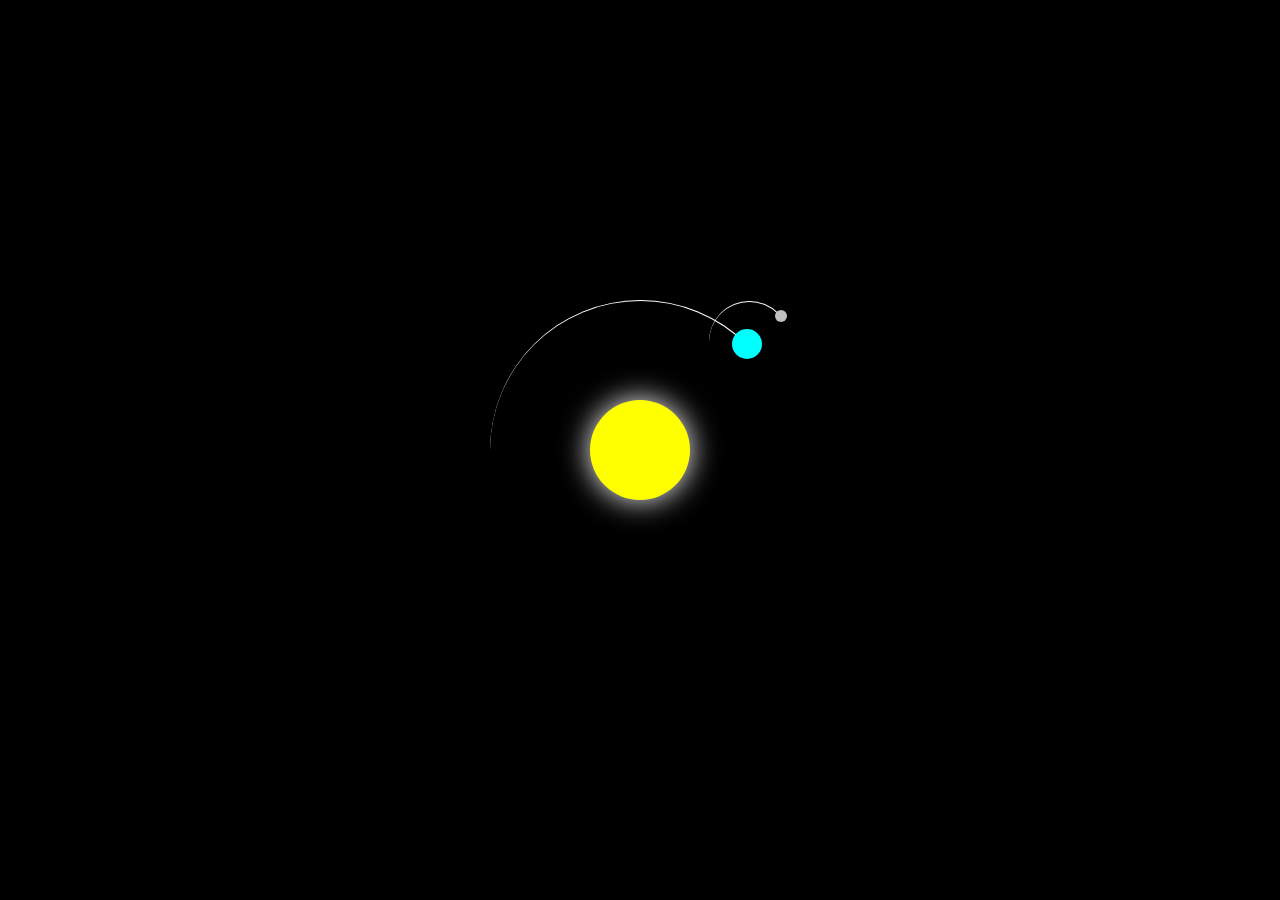
<file: solarSystem.html>
<!DOCTYPE html>
<html lang="en">
<head>
    <meta charset="UTF-8">
    <meta name="viewport" content="width=device-width, initial-scale=1.0">
    <title>Solar System</title>
    <style>
        body {
            margin: 0;
            height: 100vh;
            display: flex;
            align-items: center;
            justify-content: center;
            background-color: black;
            overflow: hidden;
        }

        .container {
            font-size: 10px;
            width: 40em;
            height: 40em;
            position: relative;
        }

        .sun {
            position: absolute;
            top: 15em;
            left: 15em;
            width: 10em;
            height: 10em;
            background-color: yellow;
            border-radius: 50%;
            box-shadow: 0 0 3em white;
        }

        .earth, .moon {
            position: absolute;
            border-style: solid;
            border-color: white transparent transparent transparent;
            border-width: 0.1em 0.1em 0 0;
            border-radius: 50%;
        }

        .earth {
            top: 5em;
            left: 5em;
            width: 30em;
            height: 30em;
            animation: orbit 120s linear infinite;
        }

        .moon {
            top: 0;
            right: 0;
            width:  8em;
            height: 8em;
            animation: orbit 30s linear infinite;
        }

        .earth::before, .moon::before {
            content: "";
            position: absolute;
            border-radius: 50%;
        }

        .earth::before {
            top: 2.8em;
            right: 2.8em;
            width: 3em;
            height: 3em;
            background-color: aqua;
        }

        .moon::before {
            top: 0.8em;
            right: 0.2em;
            width: 1.2em;
            height: 1.2em;
            background-color: silver;
        }

        @keyframes orbit {
            to {
                transform: rotate(306deg);
            }
        }
    </style>
</head>
<body>
    <div class="container">
        <div class="sun"></div>
        <div class="earth">
            <div class="moon"></div>
        </div>
    </div>
</body>
</html>
</file>
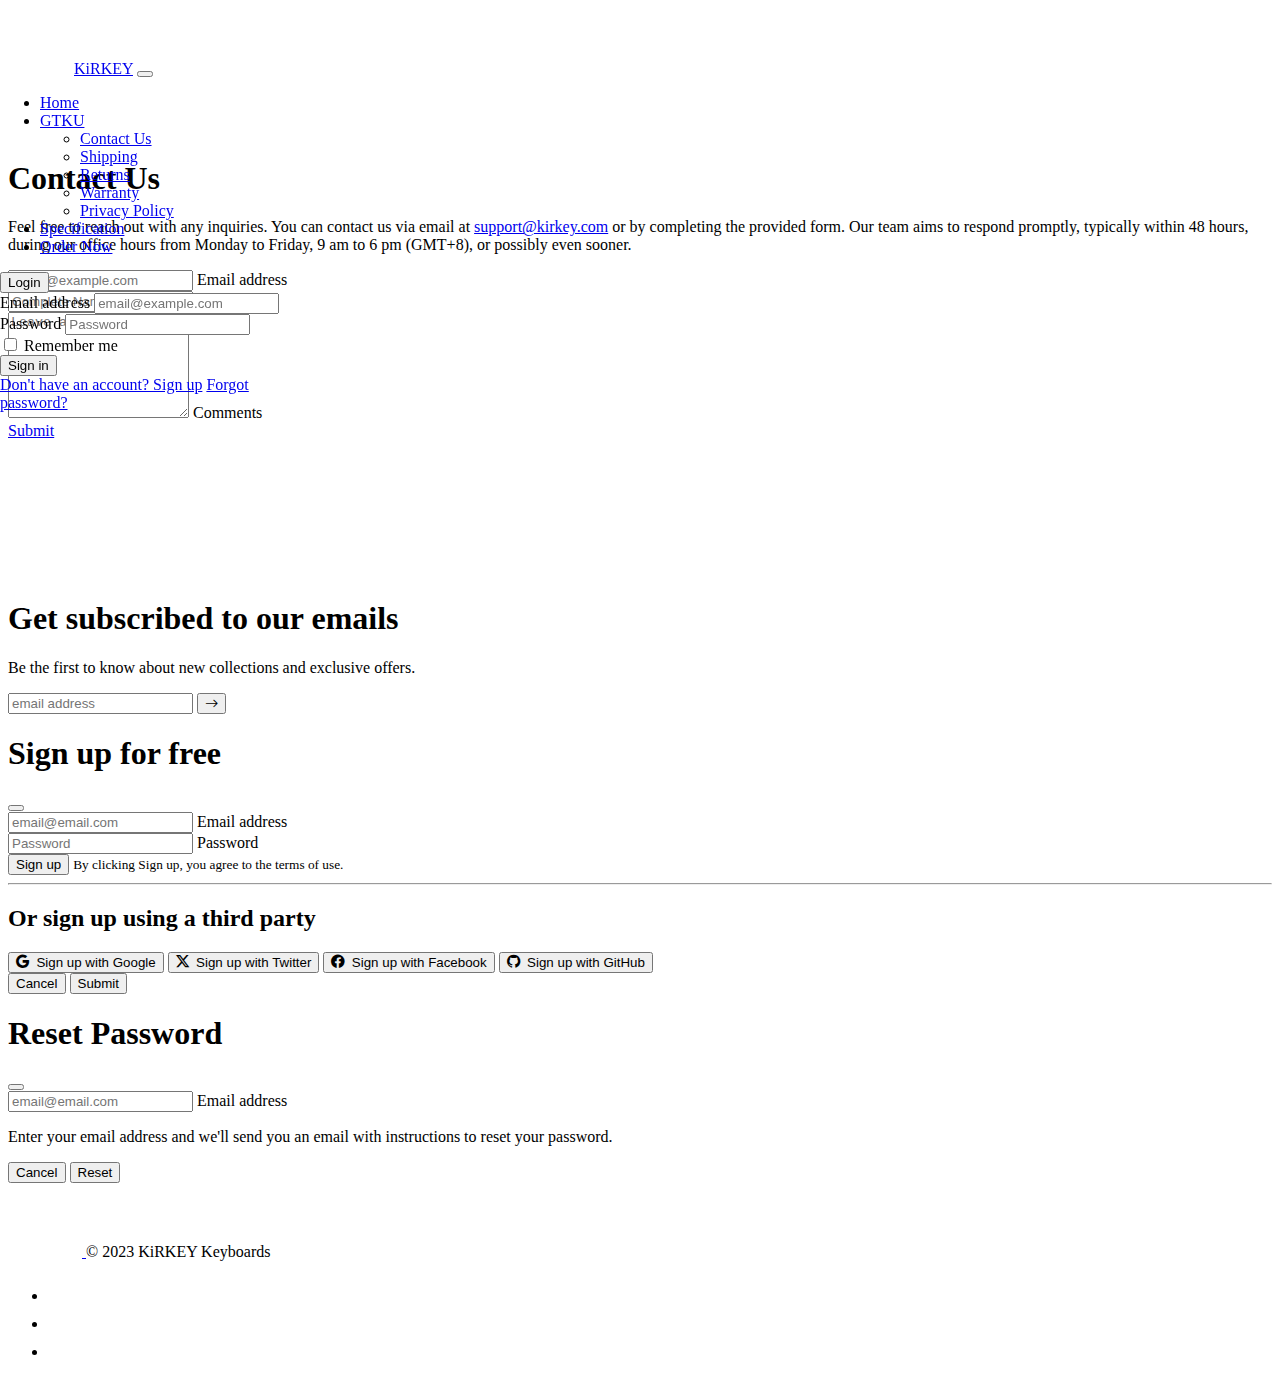
<file: pages/contact.html>
<!DOCTYPE html>
<html lang="en">
<head>
  <meta charset="UTF-8">
  <meta name="viewport" content="width=device-width, initial-scale=1.0">
  <title>Contact</title>
  <link rel="icon" type="image/x-icon" href="/img/arrows.png">
  <link rel="stylesheet" href="/css/style.css">
  <link rel="stylesheet" href="https://unpkg.com/aos@next/dist/aos.css">
  <link href="https://cdn.jsdelivr.net/npm/bootstrap@5.3.2/dist/css/bootstrap.min.css" rel="stylesheet" integrity="sha384-T3c6CoIi6uLrA9TneNEoa7RxnatzjcDSCmG1MXxSR1GAsXEV/Dwwykc2MPK8M2HN" crossorigin="anonymous">
  <script src="https://cdn.jsdelivr.net/npm/bootstrap@5.3.2/dist/js/bootstrap.bundle.min.js" integrity="sha384-C6RzsynM9kWDrMNeT87bh95OGNyZPhcTNXj1NW7RuBCsyN/o0jlpcV8Qyq46cDfL" crossorigin="anonymous"></script>
  <link rel="stylesheet" href="https://cdn.jsdelivr.net/npm/bootstrap-icons@1.11.0/font/bootstrap-icons.css">
</head>
<body class="bg-black text-light">
                          <!-- HEADER -->
  <header data-bs-theme="dark">
    <nav class="navbar navbar-expand-md navbar-dark fixed-top bg-black">
      <div class="container-fluid">
        <a class="navbar-brand" href="/index.html"> <img src="/img/arrows.png" alt="logo" width="74" height="74">KiRKEY</a>
        <button class="navbar-toggler" type="button" data-bs-toggle="collapse" data-bs-target="#navbarCollapse" aria-controls="navbarCollapse" aria-expanded="false" aria-label="Toggle navigation">
          <span class="navbar-toggler-icon"></span>
        </button>
        <div class="collapse navbar-collapse" id="navbarCollapse">
          <ul class="navbar-nav mb-2 me-auto mb-md-0">
            <li class="nav-item">
              <a class="nav-link active" aria-current="page" href="/index.html">Home</a>
            </li>
            <li class="nav-item dropdown">
              <a class="nav-link dropdown-toggle" data-bs-toggle="dropdown" role="button" id="knowus" aria-expanded="false" data-bs-auto-close="outside" href="#">GTKU</a>
              <ul class="dropdown-menu">
                <li><a class="dropdown-item" href="/pages/contact.html">Contact Us</a></li>
                <li><a class="dropdown-item" href="/pages/shipping.html">Shipping</a></li>
                <li><a class="dropdown-item" href="/pages/returns.html">Returns</a></li>
                <li><a class="dropdown-item" href="/pages/warranty.html">Warranty</a></li>
                <li><a class="dropdown-item" href="/pages/privacy.html">Privacy Policy</a></li>
              </ul>
            </li>
            <li class="nav-item">
              <a class="nav-link" role="button" aria-expanded="false" href="/pages/specs.html">Specification</a></li>
            <li class="nav-item">
              <a class="nav-link" role="button" aria-expanded="false" href="/pages/order.html">Order Now</a></li>   
          </ul>
          <div class="dropdown">                 <!-- LOGIN -->
            <button type="button" id="login" class="btn btn-light dropdown-toggle" data-bs-toggle="dropdown" aria-expanded="false" data-bs-auto-close="outside">
              Login
            </button>
            <form class="dropdown-menu p-4 dropdown-menu-end form-width">
              <div class="mb-3">
                <label for="exampleDropdownFormEmail2" class="form-label">Email address</label>
                <input type="email" class="form-control" id="exampleDropdownFormEmail2" placeholder="email@example.com">
              </div>
              <div class="mb-3">
                <label for="exampleDropdownFormPassword2" class="form-label">Password</label>
                <input type="password" class="form-control" id="exampleDropdownFormPassword2" placeholder="Password">
              </div>
              <div class="mb-3">
                <div class="form-check">
                  <input type="checkbox" class="form-check-input" id="dropdownCheck2">
                  <label class="form-check-label" for="dropdownCheck2">
                    Remember me
                  </label>
                </div>
              </div>
              <button type="submit" class="btn btn-light">Sign in</button>
              <div class="dropdown-divider"></div>
              <a class="dropdown-item" type="button" href="#" data-bs-toggle="modal" data-bs-target="#signup">Don't have an account? Sign up</a>
              <a class="dropdown-item" role="button" href="#" data-bs-toggle="modal" data-bs-target="#reset">Forgot password?</a>
            </form>
          </div>
        </div>
      </div>
    </nav>
  </header>
                                    <!-- CONTACT FORM --> 
  <main class="pages-margin contact-form min-vh-100">
    <section class="container">
        <div>
            <h1 class="text-center">Contact Us</h1>
            <article>
                <p>Feel free to reach out with any inquiries. You can contact us via email at <a class="text-primary text-decoration-none" href="mailto:support@kirkey.com">support@kirkey.com</a> or by completing the provided form. Our team aims to respond promptly, typically within 48 hours, during our office hours from Monday to Friday, 9 am to 6 pm (GMT+8), or possibly even sooner.</p>
            </article>
        </div>
    </section>
    <section class="container mt-5" data-bs-theme="dark">
            <div class="d-flex flex-column justify-content-center">
                    <div class="form-floating mb-3">
                    <input type="email" class="form-control" id="email-address" placeholder="name@example.com">
                    <label for="email-address">Email address</label>
                    </div>
                        <div class="form-floating mb-3">
                        <input type="text" class="form-control" placeholder="Complete Name" id="name"></input>
                        <label for="name">Name</label>
                        </div>
                    <div class="form-floating mb-3">
                    <textarea class="form-control" placeholder="Leave a comment here" id="floatingTextarea" style="height: 100px"></textarea>
                    <label for="floatingTextarea">Comments</label>
                    </div>
                <div>
                <a class="btn btn-light" type="submit" role="button" href="#">Submit</a>
                </div>
            </div>
    </section>
    <section>
        <div class="pages-margin container d-flex flex-column align-items-center">
            <h1>Get subscribed to our emails</h1>
            <p>Be the first to know about new collections and exclusive offers.</p>
            <div class="input-group w-50">
                <input type="email" class="form-control" placeholder="email address" aria-label="sub-email-address" aria-describedby="button-addon">
                <button class="btn btn-outline-light" type="button" id="button-addon2"><i class="bi bi-arrow-right"></i></button>
            </div>
        </div>
    </section>
  </main>

                            <!-- MODALS -->
      <!-- Sign up -->
      <div class="modal fade" data-bs-theme="dark" id="signup" data-bs-backdrop="static" data-bs-keyboard="false" tabindex="-1" aria-hidden="true"> 
        <div class="modal-dialog modal-dialog-centered">
            <div class="modal-content text-light">
                <div class="modal-header p-5 pb-4 border-bottom-0">
                    <h1 class="fw-bold mb-0 fs-2">Sign up for free</h1>
                    <button type="button" class="btn-close" data-bs-dismiss="modal" aria-label="Close"></button>
                </div>
                <div class="modal-body p-5 pt-0">
                    <form>
                        <div class="form-floating mb-3">
                            <input type="email" class="form-control rounded-3" id="floatingInput" placeholder="email@email.com">
                            <label for="floatingInput">Email address</label>
                        </div>
                        <div class="form-floating mb-3">
                            <input type="password" class="form-control rounded-3" id="floatingPassword" placeholder="Password">
                            <label for="floatingPassword">Password</label>
                        </div>
                        <button class="w-100 mb-2 btn btn-lg rounded-3 btn-light" type="submit">Sign up</button>
                        <small class="text-body-secondary">By clicking Sign up, you agree to the terms of use.</small>
                        <hr class="my-4">
                        <h2 class="fs-5 fw-bold mb-3">Or sign up using a third party</h2>
                        <button class="w-100 py-2 mb-2 btn btn-outline-light rounded-3" type="submit">
                            <i class="bi bi-google"></i>&nbsp<use xlink:href="#google"></use>
                            Sign up with Google
                        </button>
                        <button class="w-100 py-2 mb-2 btn btn-outline-light rounded-3" type="submit">
                            <i class="bi bi-twitter-x"></i>&nbsp<use xlink:href="#twitter"></use>
                            Sign up with Twitter
                        </button>
                        <button class="w-100 py-2 mb-2 btn btn-outline-light rounded-3" type="submit">
                            <i class="bi bi-facebook"></i>&nbsp<use xlink:href="#facebook"></use></svg>
                            Sign up with Facebook
                        </button>
                        <button class="w-100 py-2 btn btn-outline-light rounded-3" type="submit">
                            <i class="bi bi-github"></i>&nbsp<use xlink:href="#github"></use></svg>
                            Sign up with GitHub
                        </button>
                    </form>
                </div> 
                <div class="modal-footer">
                    <button type="button" class="btn btn-outline-secondary" data-bs-dismiss="modal">Cancel</button>
                    <button type="submit" class="btn btn-outline-light">Submit</button>
                </div>
            </div>
          </div>           
        </div>
        <!-- RESET PW -->

    <div class="modal fade" data-bs-theme="dark" id="reset" data-bs-backdrop="static" data-bs-keyboard="false" tabindex="-1" aria-hidden="true"> 
      <div class="modal-dialog modal-dialog-centered">
          <div class="modal-content text-light">
              <div class="modal-header p-5 pb-4 border-bottom-0">
                  <h1 class="fw-bold mb-0 fs-2">Reset Password</h1>
                  <button type="button" class="btn-close" data-bs-dismiss="modal" aria-label="Close"></button>
              </div>
              <div class="modal-body p-5 pt-0">
                  <form>
                      <div class="form-floating mb-3">
                          <input type="email" class="form-control rounded-3" id="floatingInput" placeholder="email@email.com">
                          <label for="floatingInput">Email address</label>
                      </div>
                  </form>
                  <div>
                    <p class="text-center">Enter your email address and we'll send you an email with instructions to reset your password.</p>
                  </div>
              </div> 
              <div class="modal-footer">
                  <button type="button" class="btn btn-outline-secondary" data-bs-dismiss="modal">Cancel</button>
                  <button type="submit" class="btn btn-outline-light">Reset</button>
              </div>
          </div>
      </div>           
    </div>
                                       <!-- MODAL END -->

                                        <!-- FOOTER -->
  <footer class="d-flex flex-wrap justify-content-around align-items-center py-3 my-4 border-top">
    <div class="col-md-4 d-flex align-items-center">
      <a href="/" class="mb-3 me-2 mb-md-0 text-body-secondary text-decoration-none lh-1">
        <img class="bi" width="74" height="74" src="/img/arrows.png">
      </a>
      <span class="mb-3 mb-md-0 text-body-light">© 2023 KiRKEY Keyboards</span>
    </div>

    <ul class="nav col-md-4 justify-content-end list-unstyled d-flex icons">
      <li class="ms-3"><a class="text-body-light" href="#"><img width="24" height="24" src="/img/twitter.png" alt="twitter"></a></li>
      <li class="ms-3"><a class="text-body-light" href="#"><img width="24" height="24" src="/img/fb.png" alt="facebook"></a></li>
      <li class="ms-3"><a class="text-body-light" href="#"><img width="24" height="24" src="/img/instagram.png" alt="instagram"></a></li>
    </ul>
  </footer>
   
  <script src="https://unpkg.com/aos@next/dist/aos.js"></script>
  <script>
    AOS.init();
  </script>
</body>
</html>
</file>
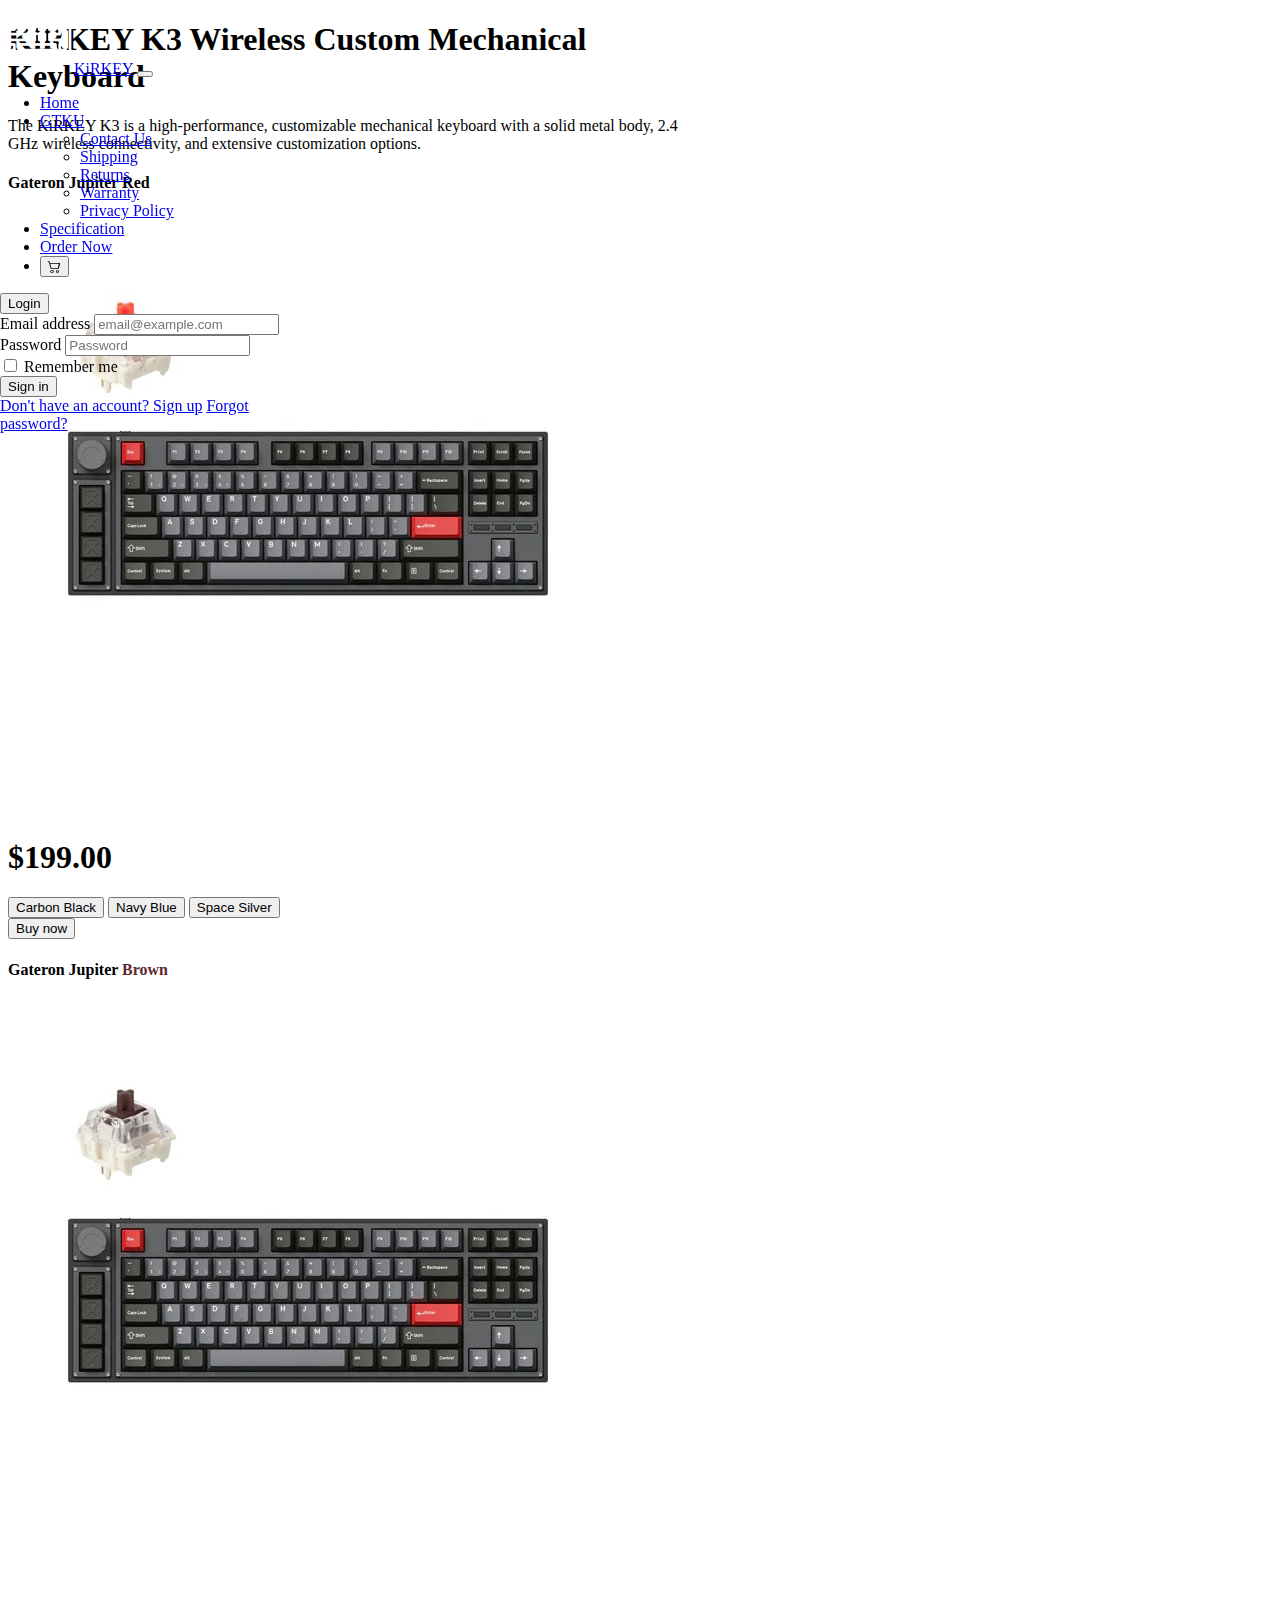
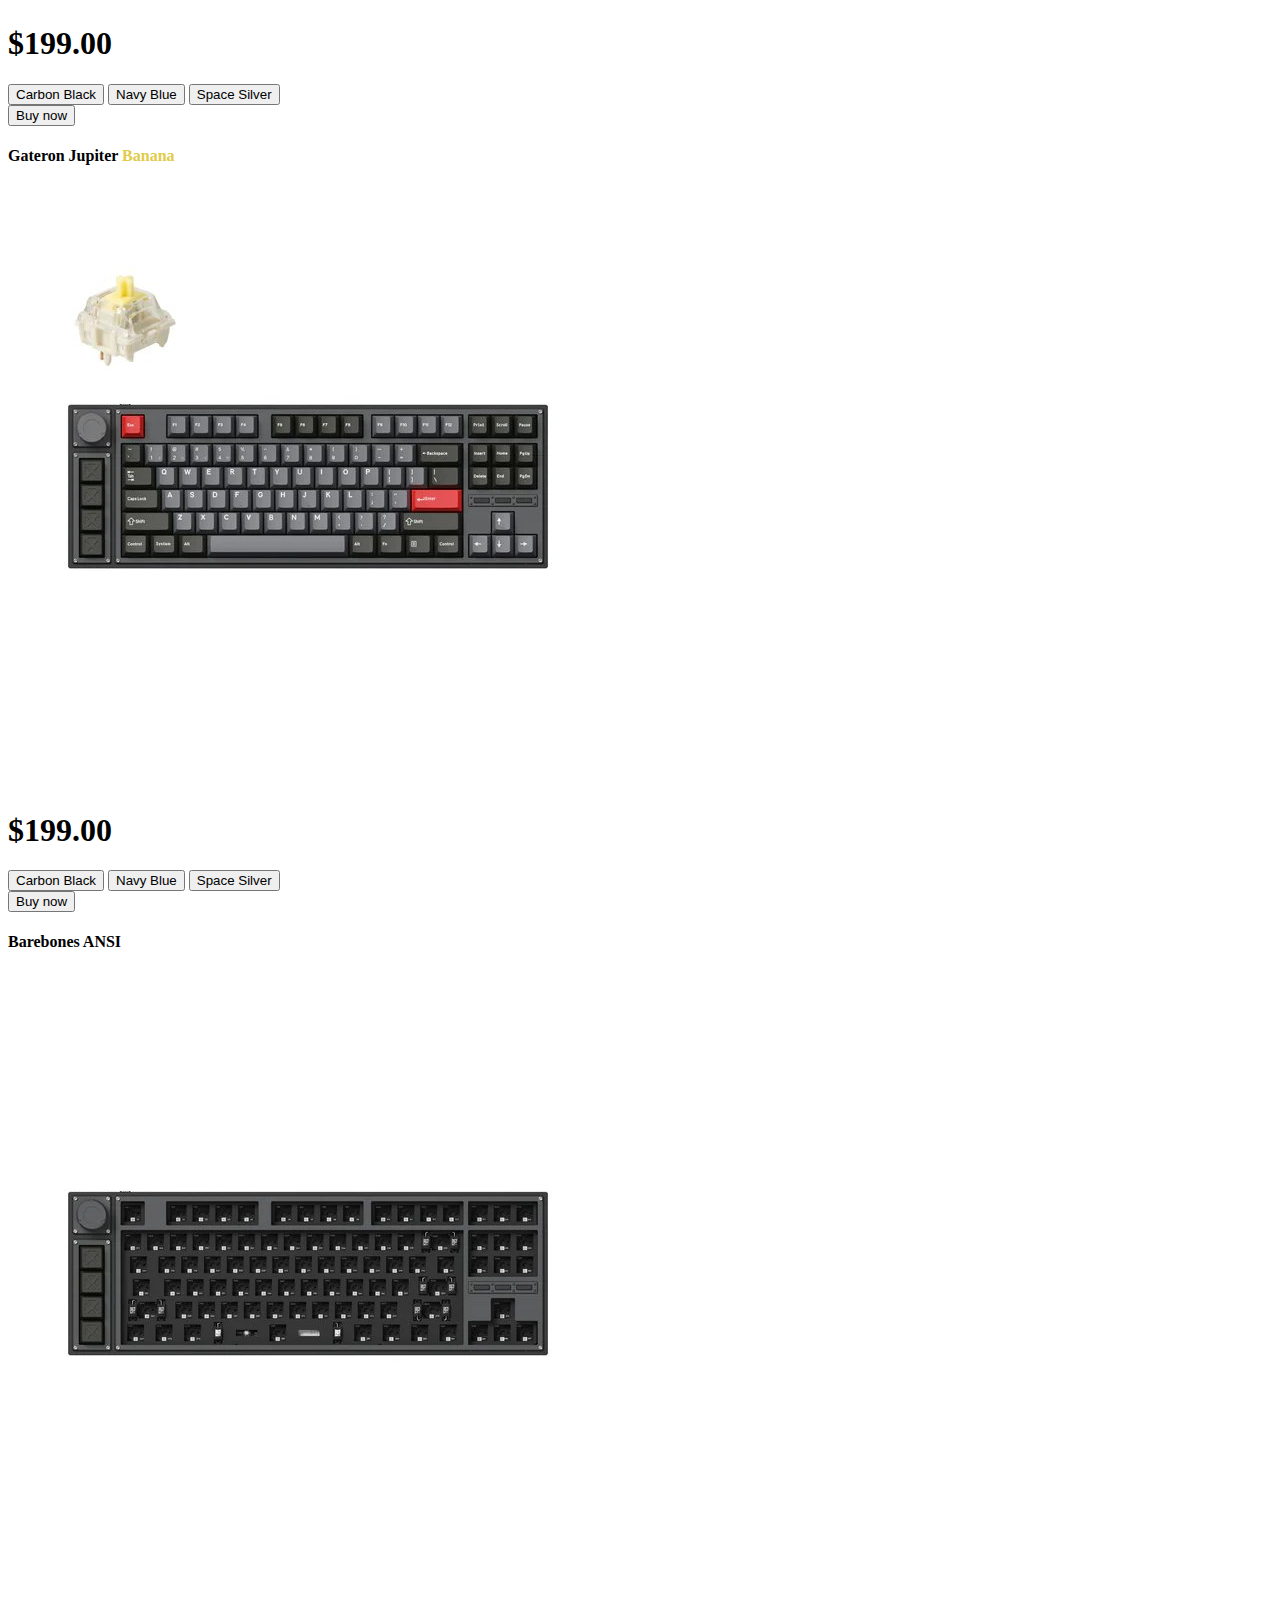
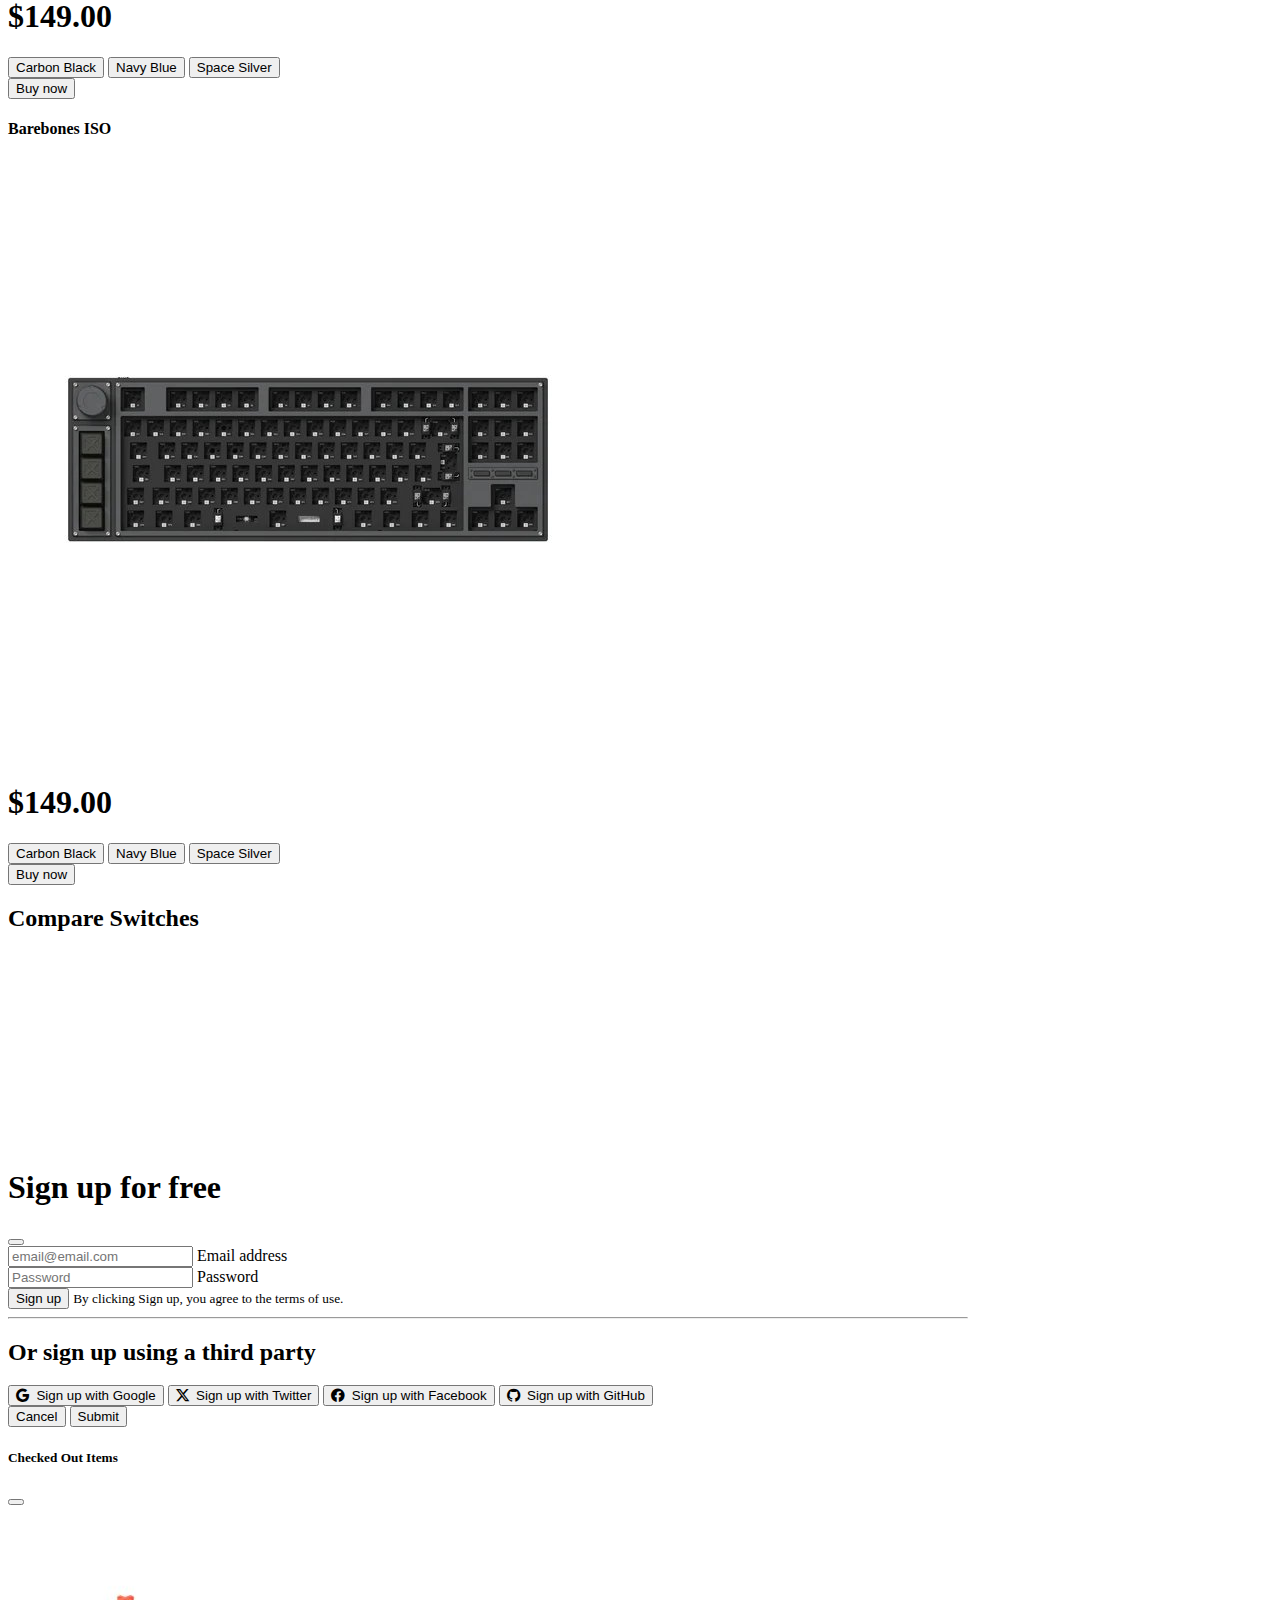
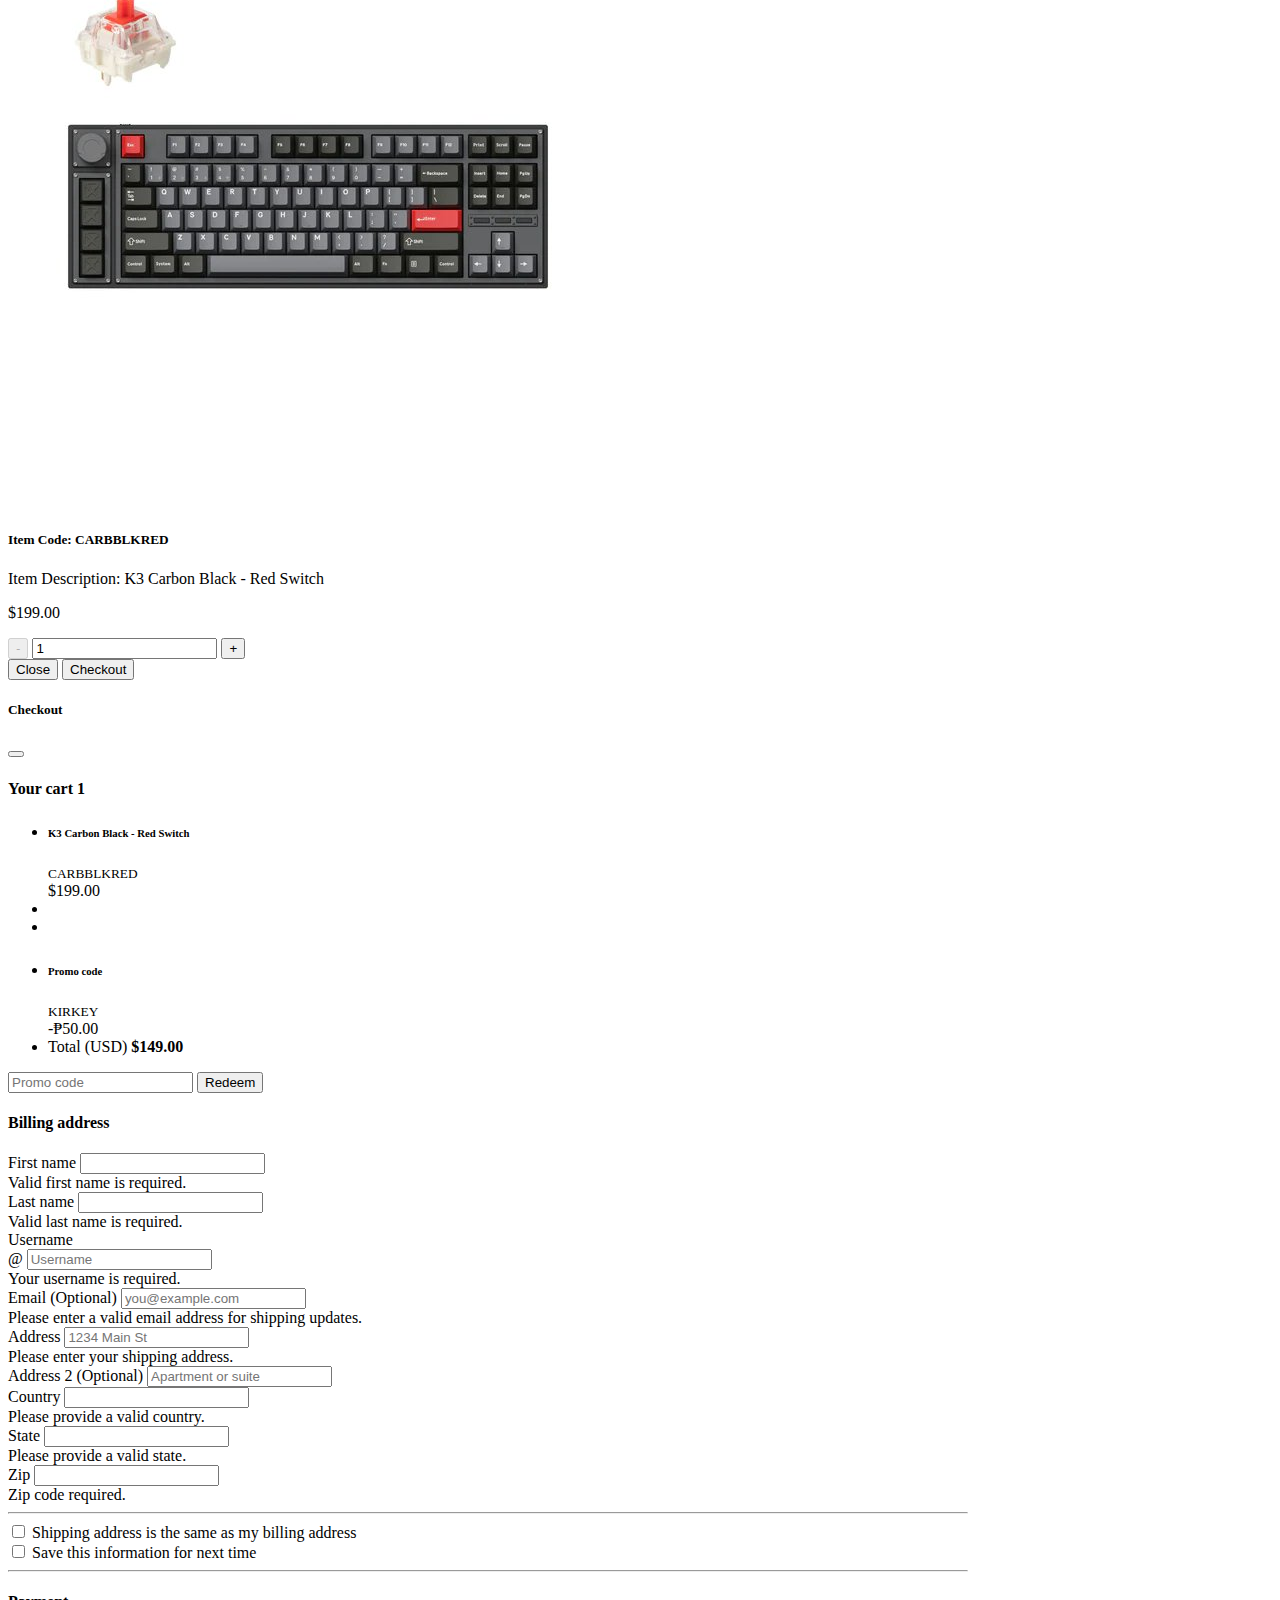
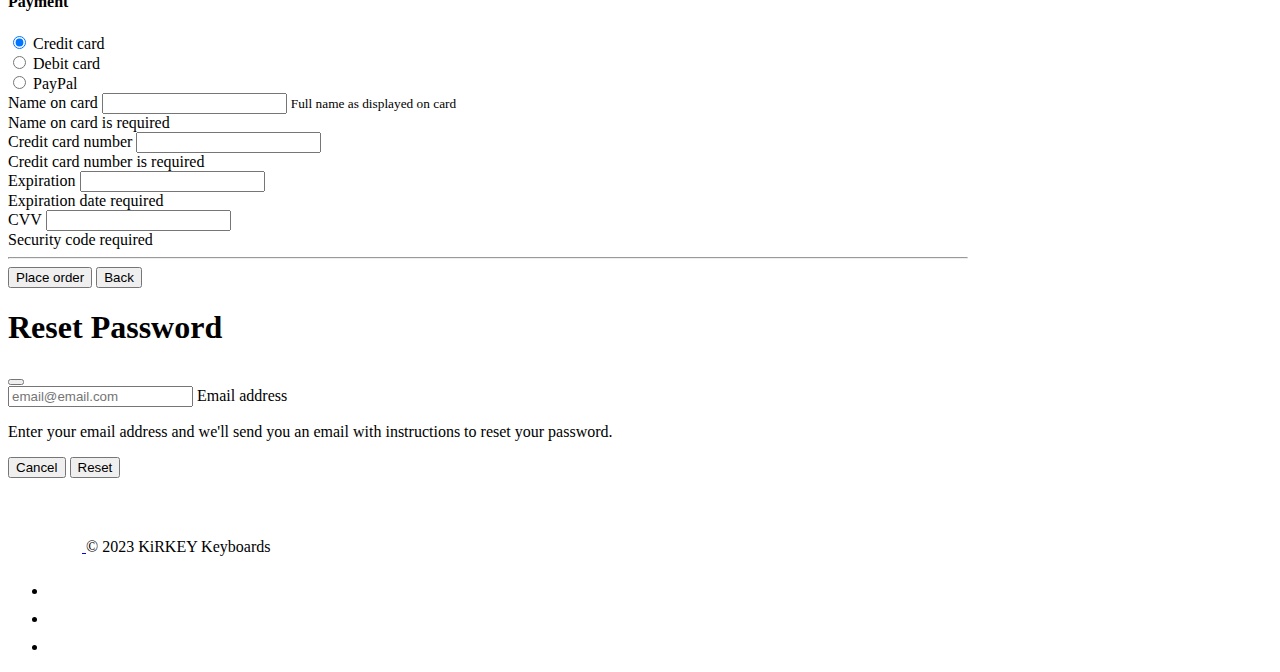
<file: pages/order.html>
<!DOCTYPE html>
<html lang="en">
<head>
  <meta charset="UTF-8">
  <meta name="viewport" content="width=device-width, initial-scale=1.0">
  <title>Contact</title>
  <link rel="icon" type="image/x-icon" href="/img/arrows.png">
  <link rel="stylesheet" href="/css/style.css">
  <link rel="stylesheet" href="https://unpkg.com/aos@next/dist/aos.css">
  <link href="https://cdn.jsdelivr.net/npm/bootstrap@5.3.2/dist/css/bootstrap.min.css" rel="stylesheet" integrity="sha384-T3c6CoIi6uLrA9TneNEoa7RxnatzjcDSCmG1MXxSR1GAsXEV/Dwwykc2MPK8M2HN" crossorigin="anonymous">
  <script src="https://cdn.jsdelivr.net/npm/bootstrap@5.3.2/dist/js/bootstrap.bundle.min.js" integrity="sha384-C6RzsynM9kWDrMNeT87bh95OGNyZPhcTNXj1NW7RuBCsyN/o0jlpcV8Qyq46cDfL" crossorigin="anonymous"></script>
  <link rel="stylesheet" href="https://cdn.jsdelivr.net/npm/bootstrap-icons@1.11.0/font/bootstrap-icons.css">
</head>
<body class="bg-black text-light">
                          <!-- HEADER -->
  <header data-bs-theme="dark">
    <nav class="navbar navbar-expand-md navbar-dark fixed-top bg-black">
      <div class="container-fluid">
        <a class="navbar-brand" href="/index.html"> <img src="/img/arrows.png" alt="logo" width="74" height="74">KiRKEY</a>
        <button class="navbar-toggler" type="button" data-bs-toggle="collapse" data-bs-target="#navbarCollapse" aria-controls="navbarCollapse" aria-expanded="false" aria-label="Toggle navigation">
          <span class="navbar-toggler-icon"></span>
        </button>
        <div class="collapse navbar-collapse" id="navbarCollapse">
          <ul class="navbar-nav mb-2 me-auto mb-md-0">
            <li class="nav-item">
              <a class="nav-link active" aria-current="page" href="/index.html">Home</a>
            </li>
            <li class="nav-item dropdown">
              <a class="nav-link dropdown-toggle" data-bs-toggle="dropdown" role="button" id="knowus" aria-expanded="false" data-bs-auto-close="outside" href="#">GTKU</a>
              <ul class="dropdown-menu">
                <li><a class="dropdown-item" href="/pages/contact.html">Contact Us</a></li>
                <li><a class="dropdown-item" href="/pages/shipping.html">Shipping</a></li>
                <li><a class="dropdown-item" href="/pages/returns.html">Returns</a></li>
                <li><a class="dropdown-item" href="/pages/warranty.html">Warranty</a></li>
                <li><a class="dropdown-item" href="/pages/privacy.html">Privacy Policy</a></li>
              </ul>
            </li>
            <li class="nav-item">
              <a class="nav-link" role="button" aria-expanded="false" href="/pages/specs.html">Specification</a></li>
            <li class="nav-item">
              <a class="nav-link" role="button" aria-expanded="false" href="/pages/order.html">Order Now</a></li>
            <li class="nav-item ms-2"><button type="button" class="btn btn-light" data-bs-toggle="modal" data-bs-target="#cart"><i class="bi bi-cart2"></i></button></li>   
          </ul>
          <div class="dropdown">                 <!-- LOGIN -->
            <button type="button" id="login" class="btn btn-light dropdown-toggle" data-bs-toggle="dropdown" aria-expanded="false" data-bs-auto-close="outside">
              Login
            </button>
            <form class="dropdown-menu p-4 dropdown-menu-end form-width">
              <div class="mb-3">
                <label for="exampleDropdownFormEmail2" class="form-label">Email address</label>
                <input type="email" class="form-control" id="exampleDropdownFormEmail2" placeholder="email@example.com">
              </div>
              <div class="mb-3">
                <label for="exampleDropdownFormPassword2" class="form-label">Password</label>
                <input type="password" class="form-control" id="exampleDropdownFormPassword2" placeholder="Password">
              </div>
              <div class="mb-3">
                <div class="form-check">
                  <input type="checkbox" class="form-check-input" id="dropdownCheck2">
                  <label class="form-check-label" for="dropdownCheck2">
                    Remember me
                  </label>
                </div>
              </div>
              <button type="submit" class="btn btn-light">Sign in</button>
              <div class="dropdown-divider"></div>
              <a class="dropdown-item" type="button" href="#" data-bs-toggle="modal" data-bs-target="#signup">Don't have an account? Sign up</a>
              <a class="dropdown-item" role="button" href="#" data-bs-toggle="modal" data-bs-target="#reset">Forgot password?</a>
            </form>
          </div>
        </div>
      </div>
    </nav>
  </header>
                                        <!-- MAIN HEADER -->
  <main class="bg-black text-white">
    <div class="container container-pricing mt-5">
      <section>
        <div class="pricing-header py-5 p-3 pb-md-4 mx-auto text-center">
          <h1 class="display-4 fw-normal text-light">KiRKEY K3 Wireless Custom Mechanical Keyboard</h1>
          <p class="fs-5 text-light">The KiRKEY K3 is a high-performance, customizable mechanical keyboard with a solid metal body, 2.4 GHz wireless connectivity, and extensive customization options.</p>
        </div>
      </section>
                                        <!-- MAIN HEADER END -->
                                        <!-- MAIN SECTION START -->
      <section class="container">
        <div class="row row-cols-1 row-cols-md-3 mb-3 text-center"> 
            <div class="col"> <!-- CARD 1 -->
              <div class="card mb-4 rounded-3 shadow-sm">
                <div class="card-header">
                  <h4 class="my-0 fw-normal">Gateron Jupiter <span class="text-danger fw-semibold">Red<span></h4>
                  <img src="/img/KB/Black-red.jpg" class="card-img-top" alt="k3-black">
                </div>
                <div class="card-body">
                  <h1 class="card-title pricing-card-title">$199.00</h1>
                  <div class="list-unstyled mt-3 mb-4 d-flex flex-column align-items-center">
                    <div class="d-flex">
                      <button type="button" class="btn btn-outline-dark btn-sm" data-image="/img/KB/Black-red.jpg">Carbon Black</button>
                      <button type="button" class="btn btn-outline-dark btn-sm" data-image="/img/KB/Blue-red.jpg">Navy Blue</button>
                      <button type="button" class="btn btn-outline-dark btn-sm" data-image="/img/KB/White-red.jpg">Space Silver</button>
                    </div>
                  </div>
                  <button type="button" class="w-50 btn btn-lg btn-dark">Buy now</button>
                </div>
              </div>
            </div>
            <div class="col"> <!-- CARD 2 -->
                <div class="card mb-4 rounded-3 shadow-sm">
                  <div class="card-header">
                    <h4 class="my-0 fw-normal">Gateron Jupiter <span class="text-brown fw-semibold">Brown<span></h4>
                    <img src="/img/KB/Black-brown.jpg" class="card-img-top" alt="k3-black">
                  </div>
                  <div class="card-body">
                    <h1 class="card-title pricing-card-title">$199.00</h1>
                    <div class="list-unstyled mt-3 mb-4 d-flex flex-column align-items-center">
                      <div class="d-flex">
                        <button type="button" class="btn btn-outline-dark btn-sm" data-image="/img/KB/Black-brown.jpg">Carbon Black</button>
                        <button type="button" class="btn btn-outline-dark btn-sm" data-image="/img/KB/Blue-brown.jpg">Navy Blue</button>
                        <button type="button" class="btn btn-outline-dark btn-sm" data-image="/img/KB/White-brown.jpg">Space Silver</button>
                      </div>
                    </div>
                    <button type="button" class="w-50 btn btn-lg btn-dark">Buy now</button>
                  </div>
                </div>
              </div>
              <div class="col"> <!-- CARD 3 -->
                <div class="card mb-4 rounded-3 shadow-sm">
                  <div class="card-header">
                    <h4 class="my-0 fw-normal">Gateron Jupiter <span class="text-yellow fw-semibold">Banana<span></h4>
                    <img src="/img/KB/Black-yellow.jpg" class="card-img-top" alt="k3-black">
                  </div>
                  <div class="card-body">
                    <h1 class="card-title pricing-card-title">$199.00</h1>
                    <div class="list-unstyled mt-3 mb-4 d-flex flex-column align-items-center">
                      <div class="d-flex">
                        <button type="button" class="btn btn-outline-dark btn-sm" data-image="/img/KB/Black-yellow.jpg">Carbon Black</button>
                        <button type="button" class="btn btn-outline-dark btn-sm" data-image="/img/KB/Blue-yellow.jpg">Navy Blue</button>
                        <button type="button" class="btn btn-outline-dark btn-sm" data-image="/img/KB/White-yellow.jpg">Space Silver</button>
                      </div>
                    </div>
                    <button type="button" class="w-50 btn btn-lg btn-dark">Buy now</button>
                  </div>
                </div>
              </div>
              <div class="col mx-auto"> <!-- CARD 4 -->
                <div class="card mb-4 rounded-3 shadow-sm">
                  <div class="card-header">
                    <h4 class="my-0 fw-normal">Barebones ANSI</h4>
                    <img src="/img/KB/BB-black-ANSI.jpg" class="card-img-top" alt="k3-black">
                  </div>
                  <div class="card-body">
                    <h1 class="card-title pricing-card-title">$149.00</h1>
                    <div class="list-unstyled mt-3 mb-4 d-flex flex-column align-items-center">
                      <div class="d-flex">
                        <button type="button" class="btn btn-outline-dark btn-sm" data-image="/img/KB/BB-black-ANSI.jpg">Carbon Black</button>
                        <button type="button" class="btn btn-outline-dark btn-sm" data-image="/img/KB/BB-blue-ANSI.jpg">Navy Blue</button>
                        <button type="button" class="btn btn-outline-dark btn-sm" data-image="/img/KB/BB-white-ANSI.jpg">Space Silver</button>
                      </div>
                    </div>
                    <button type="button" class="w-50 btn btn-lg btn-dark">Buy now</button>
                  </div>
                </div>
              </div>
              <div class="col mx-auto"> <!-- CARD 5 -->
                <div class="card mb-4 rounded-3 shadow-sm">
                  <div class="card-header">
                    <h4 class="my-0 fw-normal">Barebones ISO</h4>
                    <img src="/img/KB/BB-black-ISO.jpg" class="card-img-top" alt="k3-black">
                  </div>
                  <div class="card-body">
                    <h1 class="card-title pricing-card-title">$149.00</h1>
                    <div class="list-unstyled mt-3 mb-4 d-flex flex-column align-items-center">
                      <div class="d-flex">
                        <button type="button" class="btn btn-outline-dark btn-sm" data-image="/img/KB/BB-black-ISO.jpg">Carbon Black</button>
                        <button type="button" class="btn btn-outline-dark btn-sm" data-image="/img/KB/BB-blue-ISO.jpg">Navy Blue</button>
                        <button type="button" class="btn btn-outline-dark btn-sm" data-image="/img/KB/BB-white-ISO.jpg">Space Silver</button>
                      </div>
                    </div>
                    <button type="button" class="w-50 btn btn-lg btn-dark">Buy now</button>
                  </div>
                </div>
              </div>
          </div>
            
                                                <!-- TABLE START -->
        <h2 class="display-6 text-center mb-4">Compare Switches</h2>
    
        <div class="table-responsive" data-aos="zoom-in">
          <table class="table text-center table-dark table-striped-columns">
            <thead>
              <tr>
                <th style="width: 34%;"></th>
                <th style="width: 22%;">Gateron Jupiter Red</th>
                <th style="width: 22%;">Gateron Jupiter Brown</th>
                <th style="width: 22%;">Gateron Jupiter Banana</th>
              </tr>
            </thead>
            <tbody>
              <tr>
                <th scope="row" class="text-start">Operating force</th>
                <td>45 ± 15 gf</td>
                <td>55 ± 15 gf</td>
                <td>59 ± 10 gf</td>
              </tr>
              <tr>
                <th scope="row" class="text-start">Pre-travel</th>
                <td>2 ± 0.6 mm</td>
                <td>2 ± 0.6 mm</td>
                <td>2 ± 0.6 mm</td>
              </tr>
            </tbody>
    
            <tbody>
              <tr>
                <th scope="row" class="text-start">Travel distance</th>
                <td>4 mm max</td>
                <td>4 mm max</td>
                <td>3.4 mm max</td>
              </tr>
              <tr>
                <th scope="row" class="text-start">Behavior</th>
                <td>Linear</td>
                <td>Tactile</td>
                <td>Tactile (Similar to Panda switches)</td>
              </tr>
              <tr>
                <th scope="row" class="text-start">Pre-lubed</th>
                <td>Yes</td>
                <td>Yes</td>
                <td>Yes</td>
              </tr>
              <tr>
                <th scope="row" class="text-start">Sound level</th>
                <td>Quiet</td>
                <td>Gentle</td>
                <td>Gentle</td>
              </tr>
              <tr>
                <th scope="row" class="text-start">Suitable for</th>
                <td>Office/gaming</td>
                <td>Midway Office/gaming</td>
                <td>Office/gaming</td>
              </tr>
            </tbody>
          </table>
                                                <!-- TABLE START END -->
        </div>
      </section>

                                                <!-- MODALS -->
      <!-- Sign up -->
      <div class="modal fade" data-bs-theme="dark" id="signup" data-bs-backdrop="static" data-bs-keyboard="false" tabindex="-1" aria-hidden="true"> 
        <div class="modal-dialog modal-dialog-centered">
            <div class="modal-content text-light">
                <div class="modal-header p-5 pb-4 border-bottom-0">
                    <h1 class="fw-bold mb-0 fs-2">Sign up for free</h1>
                    <button type="button" class="btn-close" data-bs-dismiss="modal" aria-label="Close"></button>
                </div>
                <div class="modal-body p-5 pt-0">
                    <form>
                        <div class="form-floating mb-3">
                            <input type="email" class="form-control rounded-3" id="floatingInput" placeholder="email@email.com">
                            <label for="floatingInput">Email address</label>
                        </div>
                        <div class="form-floating mb-3">
                            <input type="password" class="form-control rounded-3" id="floatingPassword" placeholder="Password">
                            <label for="floatingPassword">Password</label>
                        </div>
                        <button class="w-100 mb-2 btn btn-lg rounded-3 btn-light" type="submit">Sign up</button>
                        <small class="text-body-secondary">By clicking Sign up, you agree to the terms of use.</small>
                        <hr class="my-4">
                        <h2 class="fs-5 fw-bold mb-3">Or sign up using a third party</h2>
                        <button class="w-100 py-2 mb-2 btn btn-outline-light rounded-3" type="submit">
                            <i class="bi bi-google"></i>&nbsp<use xlink:href="#google"></use>
                            Sign up with Google
                        </button>
                        <button class="w-100 py-2 mb-2 btn btn-outline-light rounded-3" type="submit">
                            <i class="bi bi-twitter-x"></i>&nbsp<use xlink:href="#twitter"></use>
                            Sign up with Twitter
                        </button>
                        <button class="w-100 py-2 mb-2 btn btn-outline-light rounded-3" type="submit">
                            <i class="bi bi-facebook"></i>&nbsp<use xlink:href="#facebook"></use></svg>
                            Sign up with Facebook
                        </button>
                        <button class="w-100 py-2 btn btn-outline-light rounded-3" type="submit">
                            <i class="bi bi-github"></i>&nbsp<use xlink:href="#github"></use></svg>
                            Sign up with GitHub
                        </button>
                    </form>
                </div> 
                <div class="modal-footer">
                    <button type="button" class="btn btn-outline-secondary" data-bs-dismiss="modal">Cancel</button>
                    <button type="submit" class="btn btn-outline-light">Submit</button>
                </div>
            </div>
          </div>           
        </div>
                                        
        <!-- Checked out items -->
        <div class="modal fade" id="cart" data-bs-backdrop="static" data-bs-keyboard="false" tabindex="-1" aria-labelledby="cart" aria-hidden="true" data-bs-theme="dark">
          <div class="modal-dialog modal-lg modal-dialog-scrollable">
              <div class="modal-content">
                  <div class="modal-header">
                      <h5 class="modal-title" id="cart">Checked Out Items</h5>
                      <button type="button" class="btn-close" data-bs-dismiss="modal" aria-label="Close"></button>
                  </div>
                  <div class="modal-body">
                      <div class="row mb-3">
                          <div class="col-md-3">
                              <img src="/img/KB/Black-red.jpg" alt="Item 1" class="img-fluid rounded">
                          </div>
                          <div class="col-md-6">
                              <h5>Item Code: CARBBLKRED</h5>
                              <p>Item Description: K3 Carbon Black - Red Switch</p>
                              <p class="item-price">$199.00</p>
                          </div>
                          <div class="col-md-3">
                              <div class="input-group">
                                  <span class="input-group-btn">
                                      <button type="button" class="btn btn-outline-light btn-number" disabled="disabled" data-type="minus" data-field="quant[1]">-</button>
                                  </span>
                                  <input type="text" name="quant[1]" class="form-control input-number text-center" value="1" min="1" max="10">
                                  <span class="input-group-btn">
                                      <button type="button" class="btn btn-outline-light btn-number" data-type="plus" data-field="quant[1]">+</button>
                                  </span>
                              </div>
                          </div>
                      </div>
                  </div>
                  <div class="modal-footer">
                      <button type="button" class="btn btn-secondary" data-bs-dismiss="modal">Close</button>
                      <button type="button" class="btn btn-light" data-bs-toggle="modal" data-bs-target="#checkout">Checkout</button>
                  </div>
              </div>
          </div>
      </div>
                                                            <!-- CHECKOUT END -->
      <!-- Checkout -->
      <div class="modal fade" id="checkout" data-bs-backdrop="static" data-bs-keyboard="false" tabindex="-1" aria-labelledby="checkout" aria-hidden="true" data-bs-theme="dark">
        <div class="modal-dialog modal-xl modal-dialog-scrollable">
          <div class="modal-content">
            <div class="modal-header">
              <h5 class="modal-title" id="checkout">Checkout</h5>
              <button type="button" class="btn-close" data-bs-dismiss="modal" aria-label="Close"></button>
            </div>
            <div class="modal-body">
                <div class="row g-5">
                    <div class="col-md-5 col-lg-4 order-md-last">
                    <h4 class="d-flex justify-content-between align-items-center mb-3">
                        <span class="text-warning">Your cart</span>
                        <span class="badge bg-warning rounded-pill">1</span>
                    </h4>
                    <ul class="list-group mb-3">
                        <li class="list-group-item d-flex justify-content-between lh-sm">
                        <div>
                            <h6 class="my-0">K3 Carbon Black - Red Switch</h6>
                            <small class="text-body-secondary">CARBBLKRED</small>
                        </div>
                        <span class="text-body-secondary">$199.00</span>
                        </li>
                        <li class="list-group-item d-flex justify-content-between lh-sm">
                        <div>
                        <li class="list-group-item d-flex justify-content-between bg-body-tertiary">
                        <div class="text-success">
                        <li class="list-group-item d-flex justify-content-between bg-body-tertiary">
                        <div class="text-success">
                            <h6 class="my-0">Promo code</h6>
                        <small>KIRKEY</small>
                        </div>
                        <span class="text-success">-₱50.00</span>
                        </li>
                        <li class="list-group-item d-flex justify-content-between">
                        <span>Total (USD)</span>
                        <strong>$149.00</strong>
                        </li>
                    </ul>
            
                    <form class="card p-2">
                        <div class="input-group">
                        <input type="text" class="form-control" placeholder="Promo code">
                        <button type="submit" class="btn btn-secondary">Redeem</button>
                        </div>
                    </form>
                    </div>
                    <div class="col-md-7 col-lg-8">
                    <h4 class="mb-3">Billing address</h4>
                    <form class="needs-validation" novalidate="">
                        <div class="row g-3">
                        <div class="col-sm-6">
                            <label for="firstName" class="form-label">First name</label>
                            <input type="text" class="form-control" id="firstName" placeholder="" value="" required="">
                            <div class="invalid-feedback">
                            Valid first name is required.
                            </div>
                        </div>
            
                        <div class="col-sm-6">
                            <label for="lastName" class="form-label">Last name</label>
                            <input type="text" class="form-control" id="lastName" placeholder="" value="" required="">
                            <div class="invalid-feedback">
                            Valid last name is required.
                            </div>
                        </div>
            
                        <div class="col-12">
                            <label for="username" class="form-label">Username</label>
                            <div class="input-group has-validation">
                            <span class="input-group-text">@</span>
                            <input type="text" class="form-control" id="username" placeholder="Username" required="">
                            <div class="invalid-feedback">
                                Your username is required.
                            </div>
                            </div>
                        </div>
            
                        <div class="col-12">
                            <label for="email" class="form-label">Email <span class="text-body-secondary">(Optional)</span></label>
                            <input type="email" class="form-control" id="email" placeholder="you@example.com">
                            <div class="invalid-feedback">
                            Please enter a valid email address for shipping updates.
                            </div>
                        </div>
            
                        <div class="col-12">
                            <label for="address" class="form-label">Address</label>
                            <input type="text" class="form-control" id="address" placeholder="1234 Main St" required="">
                            <div class="invalid-feedback">
                            Please enter your shipping address.
                            </div>
                        </div>
            
                        <div class="col-12">
                            <label for="address2" class="form-label">Address 2 <span class="text-body-secondary">(Optional)</span></label>
                            <input type="text" class="form-control" id="address2" placeholder="Apartment or suite">
                        </div>
            
                        <div class="col-md-5">
                            <label for="country" class="form-label">Country</label>
                            <input type="text" class="form-control" id="country" placeholder="" required="">
                            </input>
                            <div class="invalid-feedback">
                            Please provide a valid country.
                            </div>
                        </div>
            
                        <div class="col-md-4">
                            <label for="state" class="form-label">State</label>
                            <input type="text" class="form-control" id="state" placeholder="" required="">
                            </input>
                            <div class="invalid-feedback">
                            Please provide a valid state.
                            </div>
                        </div>
            
                        <div class="col-md-3">
                            <label for="zip" class="form-label">Zip</label>
                            <input type="text" class="form-control" id="zip" placeholder="" required="">
                            <div class="invalid-feedback">
                            Zip code required.
                            </div>
                        </div>
                        </div>
            
                        <hr class="my-4">
            
                        <div class="form-check">
                        <input type="checkbox" class="form-check-input" id="same-address">
                        <label class="form-check-label" for="same-address">Shipping address is the same as my billing address</label>
                        </div>
            
                        <div class="form-check">
                        <input type="checkbox" class="form-check-input" id="save-info">
                        <label class="form-check-label" for="save-info">Save this information for next time</label>
                        </div>
            
                        <hr class="my-4">
            
                        <h4 class="mb-3">Payment</h4>
            
                        <div class="my-3">
                        <div class="form-check">
                            <input id="credit" name="paymentMethod" type="radio" class="form-check-input" checked="" required="">
                            <label class="form-check-label" for="credit">Credit card</label>
                        </div>
                        <div class="form-check">
                            <input id="debit" name="paymentMethod" type="radio" class="form-check-input" required="">
                            <label class="form-check-label" for="debit">Debit card</label>
                        </div>
                        <div class="form-check">
                            <input id="paypal" name="paymentMethod" type="radio" class="form-check-input" required="">
                            <label class="form-check-label" for="paypal">PayPal</label>
                        </div>
                        </div>
            
                        <div class="row gy-3">
                        <div class="col-md-6">
                            <label for="cc-name" class="form-label">Name on card</label>
                            <input type="text" class="form-control" id="cc-name" placeholder="" required="">
                            <small class="text-body-secondary">Full name as displayed on card</small>
                            <div class="invalid-feedback">
                            Name on card is required
                            </div>
                        </div>
            
                        <div class="col-md-6">
                            <label for="cc-number" class="form-label">Credit card number</label>
                            <input type="text" class="form-control" id="cc-number" placeholder="" required="">
                            <div class="invalid-feedback">
                            Credit card number is required
                            </div>
                        </div>
            
                        <div class="col-md-3">
                            <label for="cc-expiration" class="form-label">Expiration</label>
                            <input type="text" class="form-control" id="cc-expiration" placeholder="" required="">
                            <div class="invalid-feedback">
                            Expiration date required
                            </div>
                        </div>
            
                        <div class="col-md-3">
                            <label for="cc-cvv" class="form-label">CVV</label>
                            <input type="text" class="form-control" id="cc-cvv" placeholder="" required="">
                            <div class="invalid-feedback">
                            Security code required
                            </div>
                        </div>
                        </div>
            
                        <hr class="my-4">
                        <div class="d-flex justify-content-between">
                            <button class="w-40 btn btn-light btn-lg" type="submit">Place order</button>
                            <button class="w-20 btn btn-secondary btn-lg" type="button" data-bs-toggle="modal" data-bs-target="#cart">Back</button>
                        </div>
                    </form>
                    </div>
                </div>
            </div>
          </div>
        </div>
    </div>
    <!-- RESET PW -->

    <div class="modal fade" data-bs-theme="dark" id="reset" data-bs-backdrop="static" data-bs-keyboard="false" tabindex="-1" aria-hidden="true"> 
      <div class="modal-dialog modal-dialog-centered">
          <div class="modal-content text-light">
              <div class="modal-header p-5 pb-4 border-bottom-0">
                  <h1 class="fw-bold mb-0 fs-2">Reset Password</h1>
                  <button type="button" class="btn-close" data-bs-dismiss="modal" aria-label="Close"></button>
              </div>
              <div class="modal-body p-5 pt-0">
                  <form>
                      <div class="form-floating mb-3">
                          <input type="email" class="form-control rounded-3" id="floatingInput" placeholder="email@email.com">
                          <label for="floatingInput">Email address</label>
                      </div>
                  </form>
                  <div>
                    <p class="text-center">Enter your email address and we'll send you an email with instructions to reset your password.</p>
                  </div>
              </div> 
              <div class="modal-footer">
                  <button type="button" class="btn btn-outline-secondary" data-bs-dismiss="modal">Cancel</button>
                  <button type="submit" class="btn btn-outline-light">Reset</button>
              </div>
          </div>
      </div>           
    </div>
                                       <!-- MODAL END -->
    </div>
  </main>
                                                          <!-- FOOTER -->
  <footer class="d-flex flex-wrap justify-content-around align-items-center py-3 my-4 border-top">
    <div class="col-md-4 d-flex align-items-center">
      <a href="/" class="mb-3 me-2 mb-md-0 text-body-secondary text-decoration-none lh-1">
        <img class="bi" width="74" height="74" src="/img/arrows.png">
      </a>
      <span class="mb-3 mb-md-0 text-body-light">© 2023 KiRKEY Keyboards</span>
    </div>

    <ul class="nav col-md-4 justify-content-end list-unstyled d-flex icons">
      <li class="ms-3"><a class="text-body-light" href="#"><img width="24" height="24" src="/img/twitter.png" alt="twitter"></a></li>
      <li class="ms-3"><a class="text-body-light" href="#"><img width="24" height="24" src="/img/fb.png" alt="facebook"></a></li>
      <li class="ms-3"><a class="text-body-light" href="#"><img width="24" height="24" src="/img/instagram.png" alt="instagram"></a></li>
    </ul>
  </footer>
      <script src="https://unpkg.com/aos@next/dist/aos.js"></script>
      <script src="/js/script.js"></script>
      <script>
          AOS.init();
        </script>
</body>
</html>
</file>
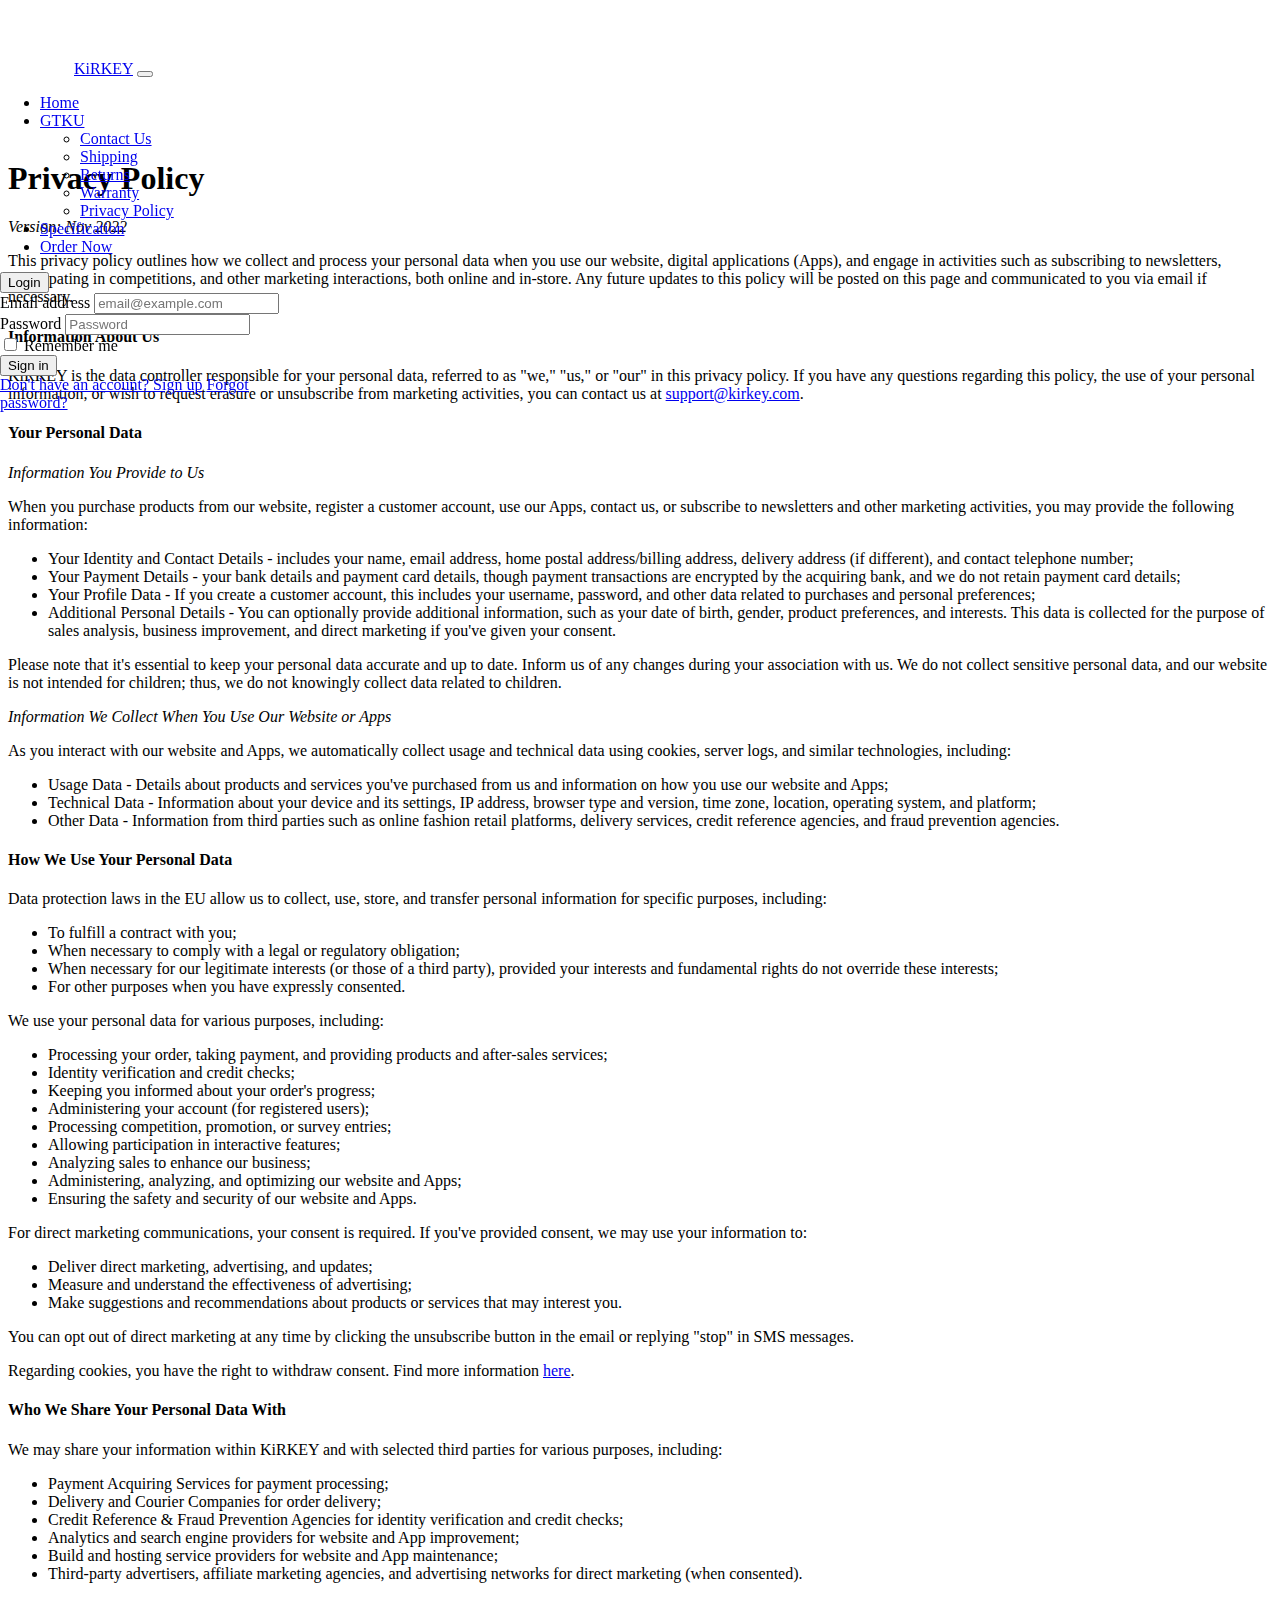
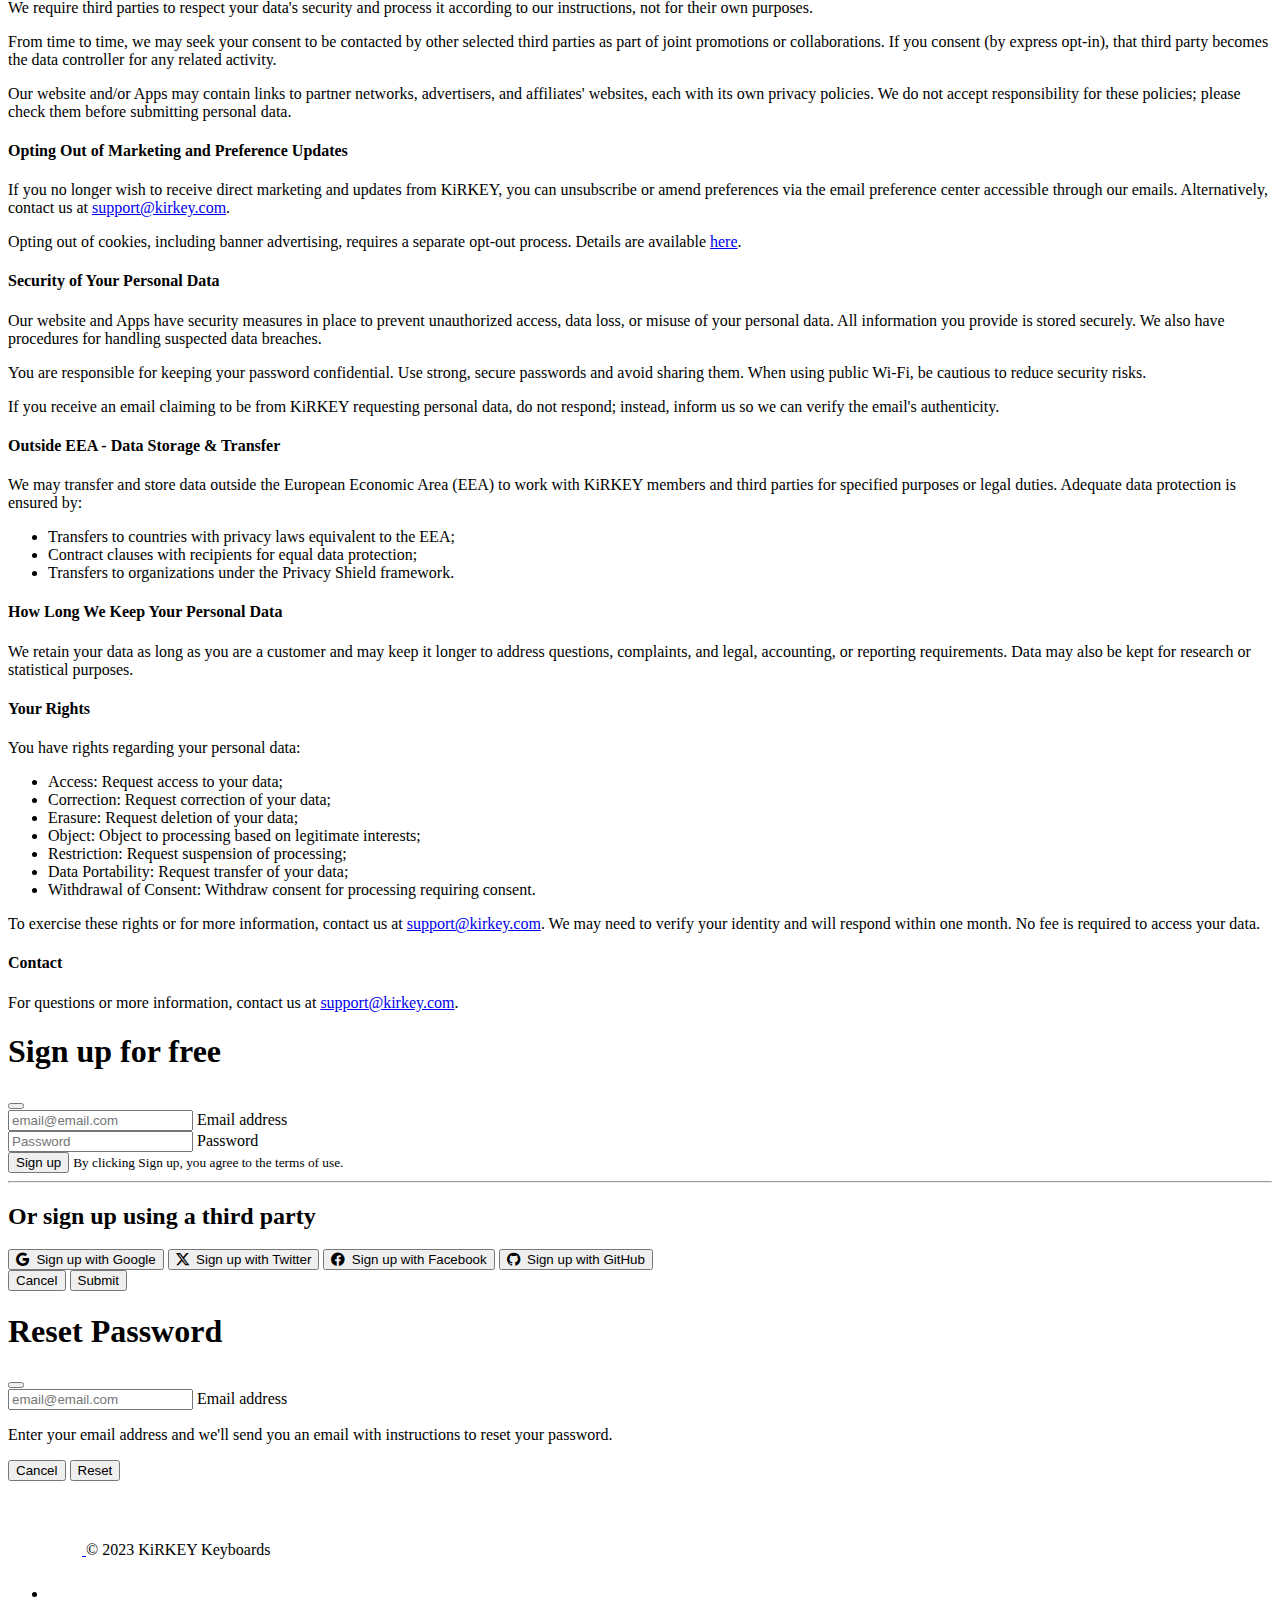
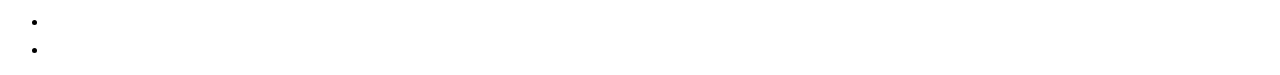
<file: pages/privacy.html>
<!DOCTYPE html>
<html lang="en">
<head>
  <meta charset="UTF-8">
  <meta name="viewport" content="width=device-width, initial-scale=1.0">
  <title>Privacy</title>
  <link rel="icon" type="image/x-icon" href="/img/arrows.png">
  <link rel="stylesheet" href="/css/style.css">
  <link rel="stylesheet" href="https://unpkg.com/aos@next/dist/aos.css">
  <link href="https://cdn.jsdelivr.net/npm/bootstrap@5.3.2/dist/css/bootstrap.min.css" rel="stylesheet" integrity="sha384-T3c6CoIi6uLrA9TneNEoa7RxnatzjcDSCmG1MXxSR1GAsXEV/Dwwykc2MPK8M2HN" crossorigin="anonymous">
  <script src="https://cdn.jsdelivr.net/npm/bootstrap@5.3.2/dist/js/bootstrap.bundle.min.js" integrity="sha384-C6RzsynM9kWDrMNeT87bh95OGNyZPhcTNXj1NW7RuBCsyN/o0jlpcV8Qyq46cDfL" crossorigin="anonymous"></script>
  <link rel="stylesheet" href="https://cdn.jsdelivr.net/npm/bootstrap-icons@1.11.0/font/bootstrap-icons.css">
</head>
<body class="bg-black text-light">
                                                <!-- HEADER -->
  <header data-bs-theme="dark">
    <nav class="navbar navbar-expand-md navbar-dark fixed-top bg-black">
      <div class="container-fluid">
        <a class="navbar-brand" href="/index.html"> <img src="/img/arrows.png" alt="logo" width="74" height="74">KiRKEY</a>
        <button class="navbar-toggler" type="button" data-bs-toggle="collapse" data-bs-target="#navbarCollapse" aria-controls="navbarCollapse" aria-expanded="false" aria-label="Toggle navigation">
          <span class="navbar-toggler-icon"></span>
        </button>
        <div class="collapse navbar-collapse" id="navbarCollapse">
          <ul class="navbar-nav mb-2 me-auto mb-md-0">
            <li class="nav-item">
              <a class="nav-link active" aria-current="page" href="/index.html">Home</a>
            </li>
            <li class="nav-item dropdown">
              <a class="nav-link dropdown-toggle" data-bs-toggle="dropdown" role="button" id="knowus" aria-expanded="false" data-bs-auto-close="outside" href="#">GTKU</a>
              <ul class="dropdown-menu">
                <li><a class="dropdown-item" href="/pages/contact.html">Contact Us</a></li>
                <li><a class="dropdown-item" href="/pages/shipping.html">Shipping</a></li>
                <li><a class="dropdown-item" href="/pages/returns.html">Returns</a></li>
                <li><a class="dropdown-item" href="/pages/warranty.html">Warranty</a></li>
                <li><a class="dropdown-item" href="/pages/privacy.html">Privacy Policy</a></li>
              </ul>
            </li>
            <li class="nav-item">
              <a class="nav-link" role="button" aria-expanded="false" href="/pages/specs.html">Specification</a></li>
            <li class="nav-item">
              <a class="nav-link" role="button" aria-expanded="false" href="/pages/order.html">Order Now</a></li>   
          </ul>
          <div class="dropdown">                 <!-- LOGIN -->
            <button type="button" id="login" class="btn btn-light dropdown-toggle" data-bs-toggle="dropdown" aria-expanded="false" data-bs-auto-close="outside">
              Login
            </button>
            <form class="dropdown-menu p-4 dropdown-menu-end form-width">
              <div class="mb-3">
                <label for="exampleDropdownFormEmail2" class="form-label">Email address</label>
                <input type="email" class="form-control" id="exampleDropdownFormEmail2" placeholder="email@example.com">
              </div>
              <div class="mb-3">
                <label for="exampleDropdownFormPassword2" class="form-label">Password</label>
                <input type="password" class="form-control" id="exampleDropdownFormPassword2" placeholder="Password">
              </div>
              <div class="mb-3">
                <div class="form-check">
                  <input type="checkbox" class="form-check-input" id="dropdownCheck2">
                  <label class="form-check-label" for="dropdownCheck2">
                    Remember me
                  </label>
                </div>
              </div>
              <button type="submit" class="btn btn-light">Sign in</button>
              <div class="dropdown-divider"></div>
              <a class="dropdown-item" type="button" href="#" data-bs-toggle="modal" data-bs-target="#signup">Don't have an account? Sign up</a>
              <a class="dropdown-item" role="button" href="#" data-bs-toggle="modal" data-bs-target="#reset">Forgot password?</a>
            </form>
          </div>
        </div>
      </div>
    </nav>
  </header>
  <main>
                                                                    <!-- CONTENT -->
    <section class="container">
        <div class="pages-margin">
            <h1>Privacy Policy</h1>

            <p class="mt-4"><em>Version: Nov 2022</em></p>

            <p>This privacy policy outlines how we collect and process your personal data when you use our website, digital applications (Apps), and engage in activities such as subscribing to newsletters, participating in competitions, and other marketing interactions, both online and in-store. Any future updates to this policy will be posted on this page and communicated to you via email if necessary.</p>

            <h4 class="text-warning">Information About Us</h4>

            <p>KiRKEY is the data controller responsible for your personal data, referred to as "we," "us," or "our" in this privacy policy. If you have any questions regarding this policy, the use of your personal information, or wish to request erasure or unsubscribe from marketing activities, you can contact us at <a class="text-decoration-none text-warning" href="mailto:support@kirkey.com">support@kirkey.com</a>.</p>

            <h4 class="text-warning">Your Personal Data</h4>

            <p><em>Information You Provide to Us</em></p>

            <p>When you purchase products from our website, register a customer account, use our Apps, contact us, or subscribe to newsletters and other marketing activities, you may provide the following information:</p>

            <ul>
                <li>Your Identity and Contact Details - includes your name, email address, home postal address/billing address, delivery address (if different), and contact telephone number;</li>
                <li>Your Payment Details - your bank details and payment card details, though payment transactions are encrypted by the acquiring bank, and we do not retain payment card details;</li>
                <li>Your Profile Data - If you create a customer account, this includes your username, password, and other data related to purchases and personal preferences;</li>
                <li>Additional Personal Details - You can optionally provide additional information, such as your date of birth, gender, product preferences, and interests. This data is collected for the purpose of sales analysis, business improvement, and direct marketing if you've given your consent.</li>
            </ul>

            <p>Please note that it's essential to keep your personal data accurate and up to date. Inform us of any changes during your association with us. We do not collect sensitive personal data, and our website is not intended for children; thus, we do not knowingly collect data related to children.</p>

            <p><em>Information We Collect When You Use Our Website or Apps</em></p>

            <p>As you interact with our website and Apps, we automatically collect usage and technical data using cookies, server logs, and similar technologies, including:</p>

            <ul>
                <li>Usage Data - Details about products and services you've purchased from us and information on how you use our website and Apps;</li>
                <li>Technical Data - Information about your device and its settings, IP address, browser type and version, time zone, location, operating system, and platform;</li>
                <li>Other Data - Information from third parties such as online fashion retail platforms, delivery services, credit reference agencies, and fraud prevention agencies.</li>
            </ul>

            <h4 class="text-warning">How We Use Your Personal Data</h4>

            <p>Data protection laws in the EU allow us to collect, use, store, and transfer personal information for specific purposes, including:</p>

            <ul>
                <li>To fulfill a contract with you;</li>
                <li>When necessary to comply with a legal or regulatory obligation;</li>
                <li>When necessary for our legitimate interests (or those of a third party), provided your interests and fundamental rights do not override these interests;</li>
                <li>For other purposes when you have expressly consented.</li>
            </ul>

            <p>We use your personal data for various purposes, including:</p>

            <ul>
                <li>Processing your order, taking payment, and providing products and after-sales services;</li>
                <li>Identity verification and credit checks;</li>
                <li>Keeping you informed about your order's progress;</li>
                <li>Administering your account (for registered users);</li>
                <li>Processing competition, promotion, or survey entries;</li>
                <li>Allowing participation in interactive features;</li>
                <li>Analyzing sales to enhance our business;</li>
                <li>Administering, analyzing, and optimizing our website and Apps;</li>
                <li>Ensuring the safety and security of our website and Apps.</li>
            </ul>

            <p>For direct marketing communications, your consent is required. If you've provided consent, we may use your information to:</p>

            <ul>
                <li>Deliver direct marketing, advertising, and updates;</li>
                <li>Measure and understand the effectiveness of advertising;</li>
                <li>Make suggestions and recommendations about products or services that may interest you.</li>
            </ul>

            <p>You can opt out of direct marketing at any time by clicking the unsubscribe button in the email or replying "stop" in SMS messages.</p>

            <p>Regarding cookies, you have the right to withdraw consent. Find more information <a class="text-decoration-none text-warning" href="https://www.shopify.com/legal/cookies">here</a>.</p>

            <h4 class="text-warning">Who We Share Your Personal Data With</h4>

            <p>We may share your information within KiRKEY and with selected third parties for various purposes, including:</p>

            <ul>
                <li>Payment Acquiring Services for payment processing;</li>
                <li>Delivery and Courier Companies for order delivery;</li>
                <li>Credit Reference & Fraud Prevention Agencies for identity verification and credit checks;</li>
                <li>Analytics and search engine providers for website and App improvement;</li>
                <li>Build and hosting service providers for website and App maintenance;</li>
                <li>Third-party advertisers, affiliate marketing agencies, and advertising networks for direct marketing (when consented).</li>
            </ul>

            <p>We require third parties to respect your data's security and process it according to our instructions, not for their own purposes.</p>

            <p>From time to time, we may seek your consent to be contacted by other selected third parties as part of joint promotions or collaborations. If you consent (by express opt-in), that third party becomes the data controller for any related activity.</p>

            <p>Our website and/or Apps may contain links to partner networks, advertisers, and affiliates' websites, each with its own privacy policies. We do not accept responsibility for these policies; please check them before submitting personal data.</p>

            <h4 class="text-warning">Opting Out of Marketing and Preference Updates</h4>

            <p>If you no longer wish to receive direct marketing and updates from KiRKEY, you can unsubscribe or amend preferences via the email preference center accessible through our emails. Alternatively, contact us at <a class="text-decoration-none text-warning" href="mailto:support@kirkey.com">support@kirkey.com</a>.</p>

            <p>Opting out of cookies, including banner advertising, requires a separate opt-out process. Details are available <a class="text-decoration-none text-warning" href="https://www.shopify.com/legal/cookies">here</a>.</p>

            <h4 class="text-warning">Security of Your Personal Data</h4>

            <p>Our website and Apps have security measures in place to prevent unauthorized access, data loss, or misuse of your personal data. All information you provide is stored securely. We also have procedures for handling suspected data breaches.</p>

            <p>You are responsible for keeping your password confidential. Use strong, secure passwords and avoid sharing them. When using public Wi-Fi, be cautious to reduce security risks.</p>

            <p>If you receive an email claiming to be from KiRKEY requesting personal data, do not respond; instead, inform us so we can verify the email's authenticity.</p>

            <h4 class="text-warning">Outside EEA - Data Storage & Transfer</h4>

            <p>We may transfer and store data outside the European Economic Area (EEA) to work with KiRKEY members and third parties for specified purposes or legal duties. Adequate data protection is ensured by:</p>

            <ul>
                <li>Transfers to countries with privacy laws equivalent to the EEA;</li>
                <li>Contract clauses with recipients for equal data protection;</li>
                <li>Transfers to organizations under the Privacy Shield framework.</li>
            </ul>

            <h4 class="text-warning">How Long We Keep Your Personal Data</h4>

            <p>We retain your data as long as you are a customer and may keep it longer to address questions, complaints, and legal, accounting, or reporting requirements. Data may also be kept for research or statistical purposes.</p>

            <h4>Your Rights</h4>

            <p>You have rights regarding your personal data:</p>

            <ul>
                <li>Access: Request access to your data;</li>
                <li>Correction: Request correction of your data;</li>
                <li>Erasure: Request deletion of your data;</li>
                <li>Object: Object to processing based on legitimate interests;</li>
                <li>Restriction: Request suspension of processing;</li>
                <li>Data Portability: Request transfer of your data;</li>
                <li>Withdrawal of Consent: Withdraw consent for processing requiring consent.</li>
            </ul>

            <p>To exercise these rights or for more information, contact us at <a class="text-decoration-none text-warning" href="mailto:support@kirkey.com">support@kirkey.com</a>. We may need to verify your identity and will respond within one month. No fee is required to access your data.</p>

            <h4 class="text-warning">Contact</h4>

            <p>For questions or more information, contact us at <a class="text-decoration-none text-warning" href="mailto:support@kirkey.com">support@kirkey.com</a>.</p>
        </div>
    </section>
    
  </main>
                                                                <!-- MODALS -->
      <!-- Sign up -->
      <div class="modal fade" data-bs-theme="dark" id="signup" data-bs-backdrop="static" data-bs-keyboard="false" tabindex="-1" aria-hidden="true"> 
        <div class="modal-dialog modal-dialog-centered">
            <div class="modal-content text-light">
                <div class="modal-header p-5 pb-4 border-bottom-0">
                    <h1 class="fw-bold mb-0 fs-2">Sign up for free</h1>
                    <button type="button" class="btn-close" data-bs-dismiss="modal" aria-label="Close"></button>
                </div>
                <div class="modal-body p-5 pt-0">
                    <form>
                        <div class="form-floating mb-3">
                            <input type="email" class="form-control rounded-3" id="floatingInput" placeholder="email@email.com">
                            <label for="floatingInput">Email address</label>
                        </div>
                        <div class="form-floating mb-3">
                            <input type="password" class="form-control rounded-3" id="floatingPassword" placeholder="Password">
                            <label for="floatingPassword">Password</label>
                        </div>
                        <button class="w-100 mb-2 btn btn-lg rounded-3 btn-light" type="submit">Sign up</button>
                        <small class="text-body-secondary">By clicking Sign up, you agree to the terms of use.</small>
                        <hr class="my-4">
                        <h2 class="fs-5 fw-bold mb-3">Or sign up using a third party</h2>
                        <button class="w-100 py-2 mb-2 btn btn-outline-light rounded-3" type="submit">
                            <i class="bi bi-google"></i>&nbsp<use xlink:href="#google"></use>
                            Sign up with Google
                        </button>
                        <button class="w-100 py-2 mb-2 btn btn-outline-light rounded-3" type="submit">
                            <i class="bi bi-twitter-x"></i>&nbsp<use xlink:href="#twitter"></use>
                            Sign up with Twitter
                        </button>
                        <button class="w-100 py-2 mb-2 btn btn-outline-light rounded-3" type="submit">
                            <i class="bi bi-facebook"></i>&nbsp<use xlink:href="#facebook"></use></svg>
                            Sign up with Facebook
                        </button>
                        <button class="w-100 py-2 btn btn-outline-light rounded-3" type="submit">
                            <i class="bi bi-github"></i>&nbsp<use xlink:href="#github"></use></svg>
                            Sign up with GitHub
                        </button>
                    </form>
                </div> 
                <div class="modal-footer">
                    <button type="button" class="btn btn-outline-secondary" data-bs-dismiss="modal">Cancel</button>
                    <button type="submit" class="btn btn-outline-light">Submit</button>
                </div>
            </div>
          </div>           
        </div>
        <!-- RESET PW -->

    <div class="modal fade" data-bs-theme="dark" id="reset" data-bs-backdrop="static" data-bs-keyboard="false" tabindex="-1" aria-hidden="true"> 
      <div class="modal-dialog modal-dialog-centered">
          <div class="modal-content text-light">
              <div class="modal-header p-5 pb-4 border-bottom-0">
                  <h1 class="fw-bold mb-0 fs-2">Reset Password</h1>
                  <button type="button" class="btn-close" data-bs-dismiss="modal" aria-label="Close"></button>
              </div>
              <div class="modal-body p-5 pt-0">
                  <form>
                      <div class="form-floating mb-3">
                          <input type="email" class="form-control rounded-3" id="floatingInput" placeholder="email@email.com">
                          <label for="floatingInput">Email address</label>
                      </div>
                  </form>
                  <div>
                    <p class="text-center">Enter your email address and we'll send you an email with instructions to reset your password.</p>
                  </div>
              </div> 
              <div class="modal-footer">
                  <button type="button" class="btn btn-outline-secondary" data-bs-dismiss="modal">Cancel</button>
                  <button type="submit" class="btn btn-outline-light">Reset</button>
              </div>
          </div>
      </div>           
    </div>
                                       <!-- MODAL END -->

      <!-- FOOTER -->
  <footer class="d-flex flex-wrap justify-content-around align-items-center py-3 my-4 border-top">
    <div class="col-md-4 d-flex align-items-center">
      <a href="/" class="mb-3 me-2 mb-md-0 text-body-secondary text-decoration-none lh-1">
        <img class="bi" width="74" height="74" src="/img/arrows.png">
      </a>
      <span class="mb-3 mb-md-0 text-body-light">© 2023 KiRKEY Keyboards</span>
    </div>

    <ul class="nav col-md-4 justify-content-end list-unstyled d-flex icons">
      <li class="ms-3"><a class="text-body-light" href="#"><img width="24" height="24" src="/img/twitter.png" alt="twitter"></a></li>
      <li class="ms-3"><a class="text-body-light" href="#"><img width="24" height="24" src="/img/fb.png" alt="facebook"></a></li>
      <li class="ms-3"><a class="text-body-light" href="#"><img width="24" height="24" src="/img/instagram.png" alt="instagram"></a></li>
    </ul>
  </footer>
                                      <!-- FOOTER END -->
    <script src="https://unpkg.com/aos@next/dist/aos.js"></script>
    <script>
    AOS.init();
    </script>
</body>
</html>
</file>
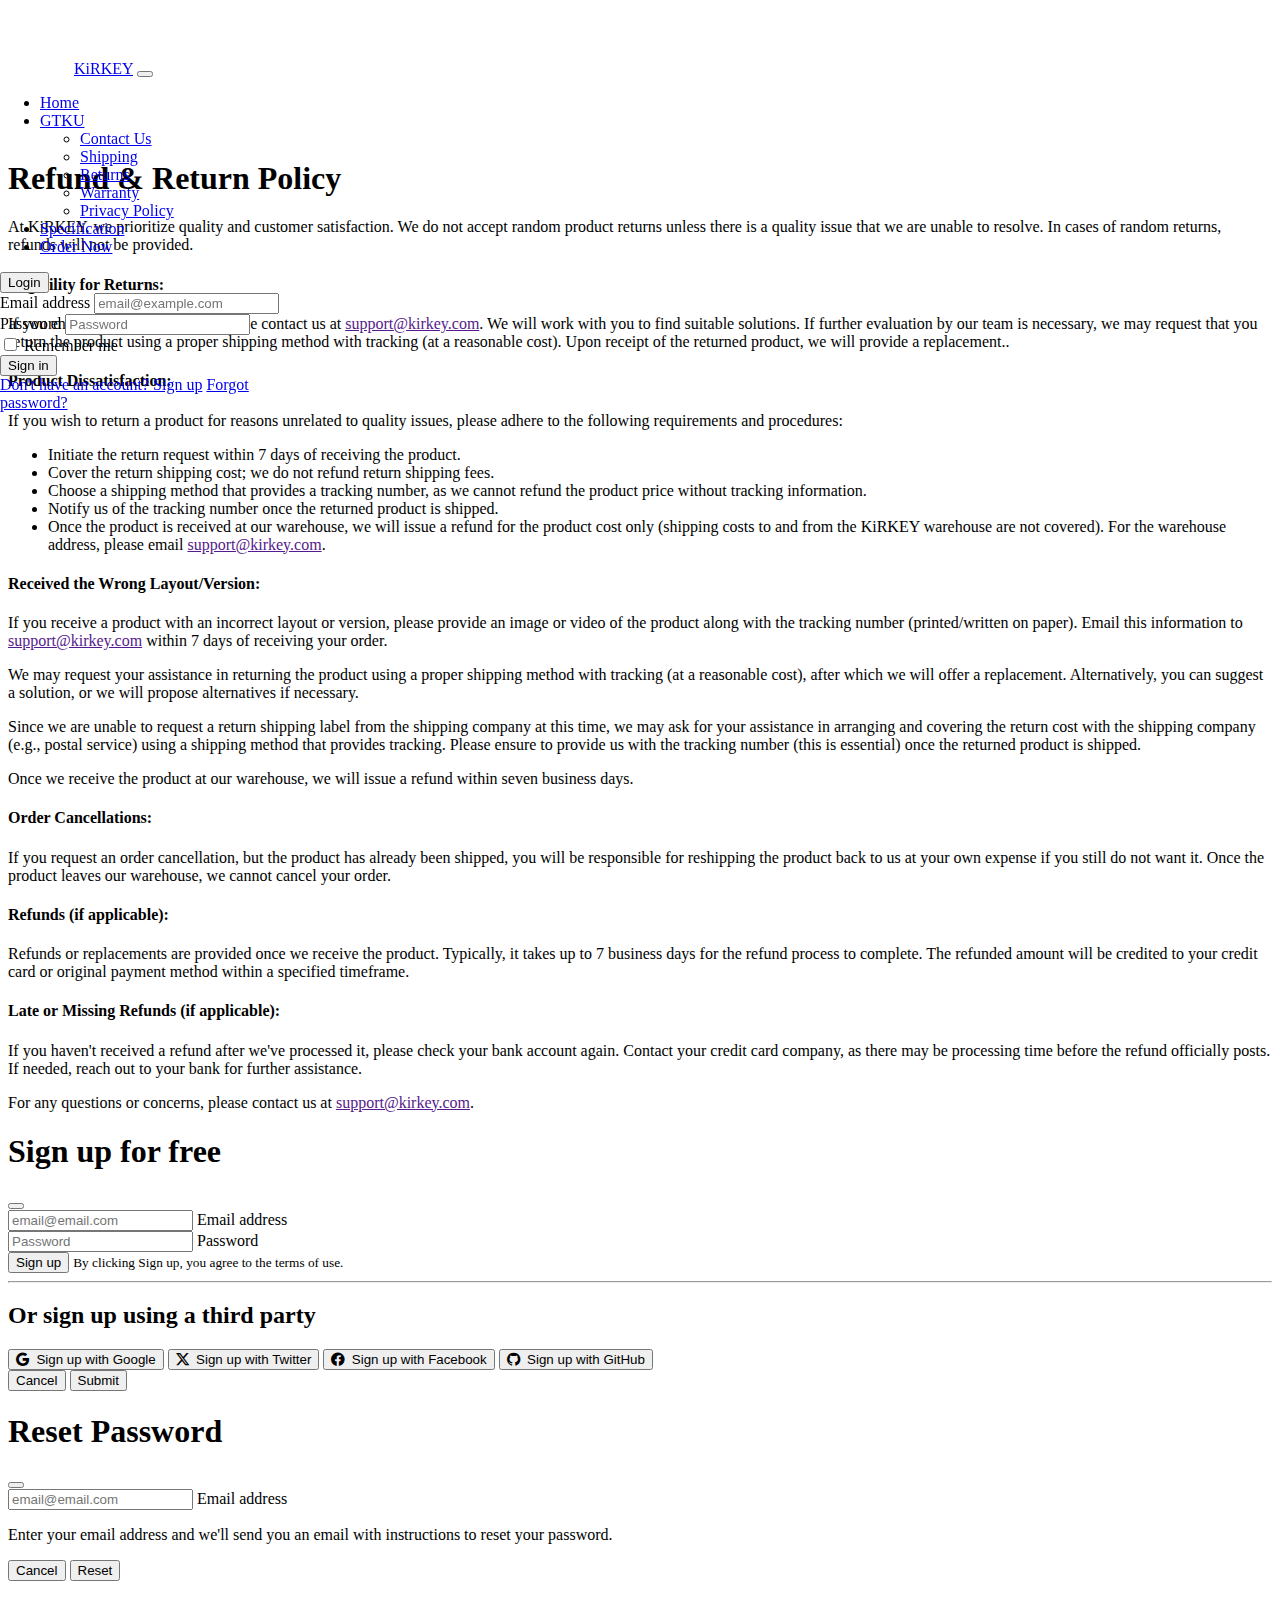
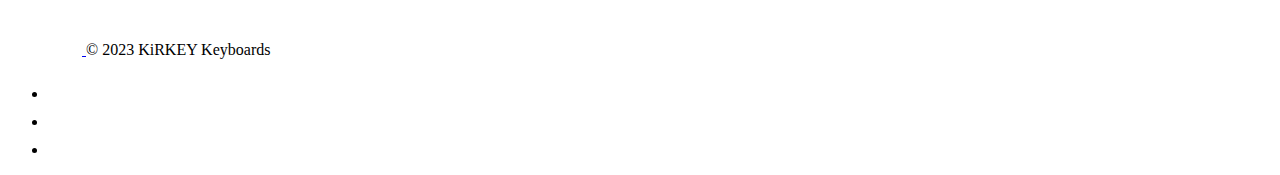
<file: pages/returns.html>
<!DOCTYPE html>
<html lang="en">
<head>
  <meta charset="UTF-8">
  <meta name="viewport" content="width=device-width, initial-scale=1.0">
  <title>Returns</title>
  <link rel="icon" type="image/x-icon" href="/img/arrows.png">
  <link rel="stylesheet" href="/css/style.css">
  <link rel="stylesheet" href="https://unpkg.com/aos@next/dist/aos.css">
  <link href="https://cdn.jsdelivr.net/npm/bootstrap@5.3.2/dist/css/bootstrap.min.css" rel="stylesheet" integrity="sha384-T3c6CoIi6uLrA9TneNEoa7RxnatzjcDSCmG1MXxSR1GAsXEV/Dwwykc2MPK8M2HN" crossorigin="anonymous">
  <script src="https://cdn.jsdelivr.net/npm/bootstrap@5.3.2/dist/js/bootstrap.bundle.min.js" integrity="sha384-C6RzsynM9kWDrMNeT87bh95OGNyZPhcTNXj1NW7RuBCsyN/o0jlpcV8Qyq46cDfL" crossorigin="anonymous"></script>
  <link rel="stylesheet" href="https://cdn.jsdelivr.net/npm/bootstrap-icons@1.11.0/font/bootstrap-icons.css">
</head>
<body class="bg-black text-light">
                                                <!-- HEADER -->
  <header data-bs-theme="dark">
    <nav class="navbar navbar-expand-md navbar-dark fixed-top bg-black">
      <div class="container-fluid">
        <a class="navbar-brand" href="/index.html"> <img src="/img/arrows.png" alt="logo" width="74" height="74">KiRKEY</a>
        <button class="navbar-toggler" type="button" data-bs-toggle="collapse" data-bs-target="#navbarCollapse" aria-controls="navbarCollapse" aria-expanded="false" aria-label="Toggle navigation">
          <span class="navbar-toggler-icon"></span>
        </button>
        <div class="collapse navbar-collapse" id="navbarCollapse">
          <ul class="navbar-nav mb-2 me-auto mb-md-0">
            <li class="nav-item">
              <a class="nav-link active" aria-current="page" href="/index.html">Home</a>
            </li>
            <li class="nav-item dropdown">
              <a class="nav-link dropdown-toggle" data-bs-toggle="dropdown" role="button" id="knowus" aria-expanded="false" data-bs-auto-close="outside" href="#">GTKU</a>
              <ul class="dropdown-menu">
                <li><a class="dropdown-item" href="/pages/contact.html">Contact Us</a></li>
                <li><a class="dropdown-item" href="/pages/shipping.html">Shipping</a></li>
                <li><a class="dropdown-item" href="/pages/returns.html">Returns</a></li>
                <li><a class="dropdown-item" href="/pages/warranty.html">Warranty</a></li>
                <li><a class="dropdown-item" href="/pages/privacy.html">Privacy Policy</a></li>
              </ul>
            </li>
            <li class="nav-item">
              <a class="nav-link" role="button" aria-expanded="false" href="/pages/specs.html">Specification</a></li>
            <li class="nav-item">
              <a class="nav-link" role="button" aria-expanded="false" href="/pages/order.html">Order Now</a></li>   
          </ul>
          <div class="dropdown">                 <!-- LOGIN -->
            <button type="button" id="login" class="btn btn-light dropdown-toggle" data-bs-toggle="dropdown" aria-expanded="false" data-bs-auto-close="outside">
              Login
            </button>
            <form class="dropdown-menu p-4 dropdown-menu-end form-width">
              <div class="mb-3">
                <label for="exampleDropdownFormEmail2" class="form-label">Email address</label>
                <input type="email" class="form-control" id="exampleDropdownFormEmail2" placeholder="email@example.com">
              </div>
              <div class="mb-3">
                <label for="exampleDropdownFormPassword2" class="form-label">Password</label>
                <input type="password" class="form-control" id="exampleDropdownFormPassword2" placeholder="Password">
              </div>
              <div class="mb-3">
                <div class="form-check">
                  <input type="checkbox" class="form-check-input" id="dropdownCheck2">
                  <label class="form-check-label" for="dropdownCheck2">
                    Remember me
                  </label>
                </div>
              </div>
              <button type="submit" class="btn btn-light">Sign in</button>
              <div class="dropdown-divider"></div>
              <a class="dropdown-item" type="button" href="#" data-bs-toggle="modal" data-bs-target="#signup">Don't have an account? Sign up</a>
              <a class="dropdown-item" role="button" href="#" data-bs-toggle="modal" data-bs-target="#reset">Forgot password?</a>
            </form>
          </div>
        </div>
      </div>
    </nav>
  </header>
  <main>
                                                                    <!-- CONTENT -->
    <section class="container">
        <div class="pages-margin">
            <h1>Refund & Return Policy</h1>
        </div>
        <div class="mt-4">
            <article>
                <p>At KiRKEY, we prioritize quality and customer satisfaction. We do not accept random product returns unless there is a quality issue that we are unable to resolve. In cases of random returns, refunds will not be provided.</p>
            </article>

            <h4 class="text-warning">Eligibility for Returns:</h4>
            <article>
                <p>If you encounter a quality issue, please contact us at <a class="text-decoration-none text-warning" href="">support@kirkey.com</a>. We will work with you to find suitable solutions. If further evaluation by our team is necessary, we may request that you return the product using a proper shipping method with tracking (at a reasonable cost). Upon receipt of the returned product, we will provide a replacement.</a>.
                </p>
            </article>
            <h4 class="text-warning">Product Dissatisfaction:</h4>
            <article>
                <p>If you wish to return a product for reasons unrelated to quality issues, please adhere to the following requirements and procedures:
                <ul>
                    <li>Initiate the return request within 7 days of receiving the product.</li>
                    <li>Cover the return shipping cost; we do not refund return shipping fees.</li>
                    <li>Choose a shipping method that provides a tracking number, as we cannot refund the product price without tracking information.</li>
                    <li>Notify us of the tracking number once the returned product is shipped.</li>
                    <li>Once the product is received at our warehouse, we will issue a refund for the product cost only (shipping costs to and from the KiRKEY warehouse are not covered). For the warehouse address, please email <a class="text-decoration-none text-warning" href="">support@kirkey.com</a>.</li>
                </ul>
                </p>  
            </article>
            <h4 class="text-warning">Received the Wrong Layout/Version:</h4>
            <article>
                <p>If you receive a product with an incorrect layout or version, please provide an image or video of the product along with the tracking number (printed/written on paper). Email this information to <a class="text-decoration-none text-warning" href="">support@kirkey.com</a> within 7 days of receiving your order.
                </p>
                <p>We may request your assistance in returning the product using a proper shipping method with tracking (at a reasonable cost), after which we will offer a replacement. Alternatively, you can suggest a solution, or we will propose alternatives if necessary.</p>
                <p>Since we are unable to request a return shipping label from the shipping company at this time, we may ask for your assistance in arranging and covering the return cost with the shipping company (e.g., postal service) using a shipping method that provides tracking. Please ensure to provide us with the tracking number (this is essential) once the returned product is shipped.</p>
                <p>Once we receive the product at our warehouse, we will issue a refund within seven business days.</p>
            </article>
            <h4 class="text-warning">Order Cancellations:</h4>
            <article>
                <p>If you request an order cancellation, but the product has already been shipped, you will be responsible for reshipping the product back to us at your own expense if you still do not want it. Once the product leaves our warehouse, we cannot cancel your order.
                </p>
            </article>
            <h4 class="text-warning">Refunds (if applicable):</h4>
            <article>
                <p>Refunds or replacements are provided once we receive the product. Typically, it takes up to 7 business days for the refund process to complete. The refunded amount will be credited to your credit card or original payment method within a specified timeframe.
                </p>
            </article>
            <h4 class="text-warning">Late or Missing Refunds (if applicable):</h4>
            <article>
                <p>If you haven't received a refund after we've processed it, please check your bank account again. Contact your credit card company, as there may be processing time before the refund officially posts. If needed, reach out to your bank for further assistance.
                </p>For any questions or concerns, please contact us at <a class="text-decoration-none text-warning" href="">support@kirkey.com</a>.<p>
            </article>
        </div>
    </section>

  </main>
                                                                    <!-- MODALS -->
      <!-- Sign up -->
      <div class="modal fade" data-bs-theme="dark" id="signup" data-bs-backdrop="static" data-bs-keyboard="false" tabindex="-1" aria-hidden="true"> 
        <div class="modal-dialog modal-dialog-centered">
            <div class="modal-content text-light">
                <div class="modal-header p-5 pb-4 border-bottom-0">
                    <h1 class="fw-bold mb-0 fs-2">Sign up for free</h1>
                    <button type="button" class="btn-close" data-bs-dismiss="modal" aria-label="Close"></button>
                </div>
                <div class="modal-body p-5 pt-0">
                    <form>
                        <div class="form-floating mb-3">
                            <input type="email" class="form-control rounded-3" id="floatingInput" placeholder="email@email.com">
                            <label for="floatingInput">Email address</label>
                        </div>
                        <div class="form-floating mb-3">
                            <input type="password" class="form-control rounded-3" id="floatingPassword" placeholder="Password">
                            <label for="floatingPassword">Password</label>
                        </div>
                        <button class="w-100 mb-2 btn btn-lg rounded-3 btn-light" type="submit">Sign up</button>
                        <small class="text-body-secondary">By clicking Sign up, you agree to the terms of use.</small>
                        <hr class="my-4">
                        <h2 class="fs-5 fw-bold mb-3">Or sign up using a third party</h2>
                        <button class="w-100 py-2 mb-2 btn btn-outline-light rounded-3" type="submit">
                            <i class="bi bi-google"></i>&nbsp<use xlink:href="#google"></use>
                            Sign up with Google
                        </button>
                        <button class="w-100 py-2 mb-2 btn btn-outline-light rounded-3" type="submit">
                            <i class="bi bi-twitter-x"></i>&nbsp<use xlink:href="#twitter"></use>
                            Sign up with Twitter
                        </button>
                        <button class="w-100 py-2 mb-2 btn btn-outline-light rounded-3" type="submit">
                            <i class="bi bi-facebook"></i>&nbsp<use xlink:href="#facebook"></use></svg>
                            Sign up with Facebook
                        </button>
                        <button class="w-100 py-2 btn btn-outline-light rounded-3" type="submit">
                            <i class="bi bi-github"></i>&nbsp<use xlink:href="#github"></use></svg>
                            Sign up with GitHub
                        </button>
                    </form>
                </div> 
                <div class="modal-footer">
                    <button type="button" class="btn btn-outline-secondary" data-bs-dismiss="modal">Cancel</button>
                    <button type="submit" class="btn btn-outline-light">Submit</button>
                </div>
            </div>
          </div>           
        </div>
        <!-- RESET PW -->

    <div class="modal fade" data-bs-theme="dark" id="reset" data-bs-backdrop="static" data-bs-keyboard="false" tabindex="-1" aria-hidden="true"> 
      <div class="modal-dialog modal-dialog-centered">
          <div class="modal-content text-light">
              <div class="modal-header p-5 pb-4 border-bottom-0">
                  <h1 class="fw-bold mb-0 fs-2">Reset Password</h1>
                  <button type="button" class="btn-close" data-bs-dismiss="modal" aria-label="Close"></button>
              </div>
              <div class="modal-body p-5 pt-0">
                  <form>
                      <div class="form-floating mb-3">
                          <input type="email" class="form-control rounded-3" id="floatingInput" placeholder="email@email.com">
                          <label for="floatingInput">Email address</label>
                      </div>
                  </form>
                  <div>
                    <p class="text-center">Enter your email address and we'll send you an email with instructions to reset your password.</p>
                  </div>
              </div> 
              <div class="modal-footer">
                  <button type="button" class="btn btn-outline-secondary" data-bs-dismiss="modal">Cancel</button>
                  <button type="submit" class="btn btn-outline-light">Reset</button>
              </div>
          </div>
      </div>           
    </div>
                                       <!-- MODAL END -->

      <!-- FOOTER -->
  <footer class="d-flex flex-wrap justify-content-around align-items-center py-3 my-4 border-top">
    <div class="col-md-4 d-flex align-items-center">
      <a href="/" class="mb-3 me-2 mb-md-0 text-body-secondary text-decoration-none lh-1">
        <img class="bi" width="74" height="74" src="/img/arrows.png">
      </a>
      <span class="mb-3 mb-md-0 text-body-light">© 2023 KiRKEY Keyboards</span>
    </div>

    <ul class="nav col-md-4 justify-content-end list-unstyled d-flex icons">
      <li class="ms-3"><a class="text-body-light" href="#"><img width="24" height="24" src="/img/twitter.png" alt="twitter"></a></li>
      <li class="ms-3"><a class="text-body-light" href="#"><img width="24" height="24" src="/img/fb.png" alt="facebook"></a></li>
      <li class="ms-3"><a class="text-body-light" href="#"><img width="24" height="24" src="/img/instagram.png" alt="instagram"></a></li>
    </ul>
  </footer>
                                      <!-- FOOTER END -->
    <script src="https://unpkg.com/aos@next/dist/aos.js"></script>
    <script>
    AOS.init();
    </script>
</body>
</html>
</file>
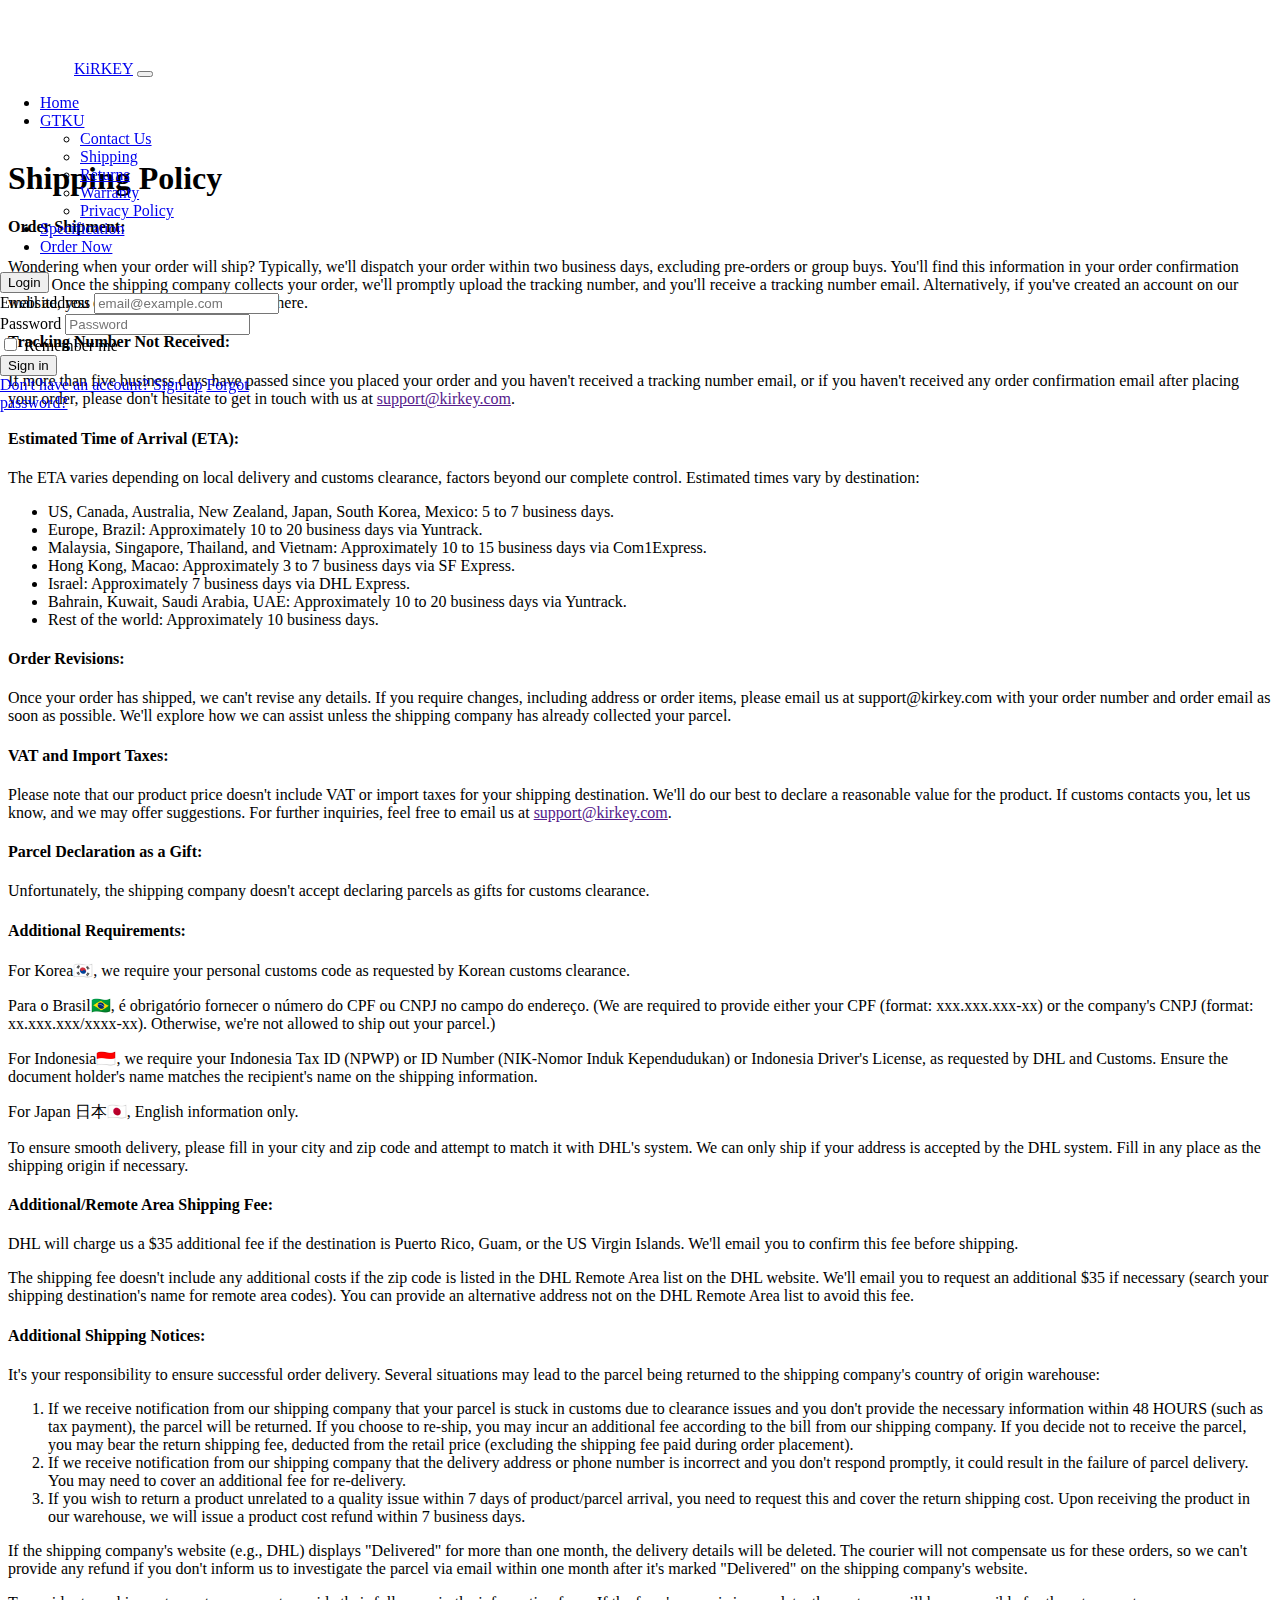
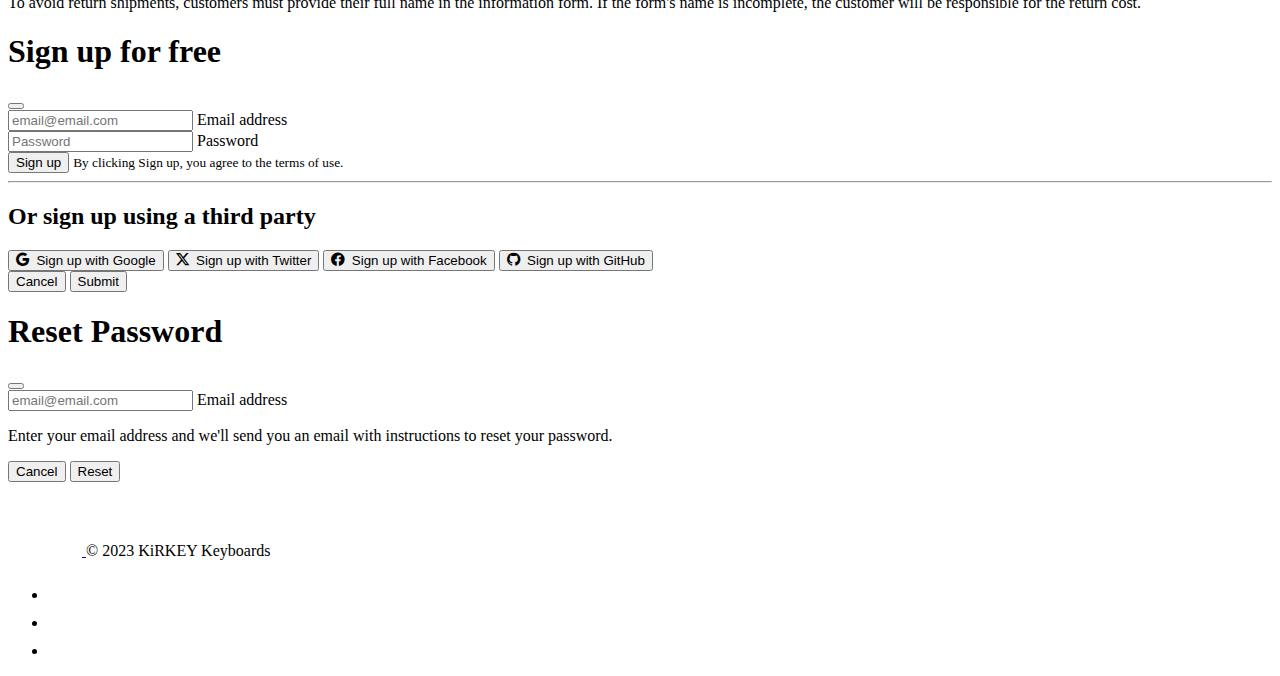
<file: pages/shipping.html>
<!DOCTYPE html>
<html lang="en">
<head>
  <meta charset="UTF-8">
  <meta name="viewport" content="width=device-width, initial-scale=1.0">
  <title>Shipping</title>
  <link rel="icon" type="image/x-icon" href="/img/arrows.png">
  <link rel="stylesheet" href="/css/style.css">
  <link rel="stylesheet" href="https://unpkg.com/aos@next/dist/aos.css">
  <link href="https://cdn.jsdelivr.net/npm/bootstrap@5.3.2/dist/css/bootstrap.min.css" rel="stylesheet" integrity="sha384-T3c6CoIi6uLrA9TneNEoa7RxnatzjcDSCmG1MXxSR1GAsXEV/Dwwykc2MPK8M2HN" crossorigin="anonymous">
  <script src="https://cdn.jsdelivr.net/npm/bootstrap@5.3.2/dist/js/bootstrap.bundle.min.js" integrity="sha384-C6RzsynM9kWDrMNeT87bh95OGNyZPhcTNXj1NW7RuBCsyN/o0jlpcV8Qyq46cDfL" crossorigin="anonymous"></script>
  <link rel="stylesheet" href="https://cdn.jsdelivr.net/npm/bootstrap-icons@1.11.0/font/bootstrap-icons.css">
</head>
<body class="bg-black text-light">
                                                <!-- HEADER -->
  <header data-bs-theme="dark">
    <nav class="navbar navbar-expand-md navbar-dark fixed-top bg-black">
      <div class="container-fluid">
        <a class="navbar-brand" href="/index.html"> <img src="/img/arrows.png" alt="logo" width="74" height="74">KiRKEY</a>
        <button class="navbar-toggler" type="button" data-bs-toggle="collapse" data-bs-target="#navbarCollapse" aria-controls="navbarCollapse" aria-expanded="false" aria-label="Toggle navigation">
          <span class="navbar-toggler-icon"></span>
        </button>
        <div class="collapse navbar-collapse" id="navbarCollapse">
          <ul class="navbar-nav mb-2 me-auto mb-md-0">
            <li class="nav-item">
              <a class="nav-link active" aria-current="page" href="/index.html">Home</a>
            </li>
            <li class="nav-item dropdown">
              <a class="nav-link dropdown-toggle" data-bs-toggle="dropdown" role="button" id="knowus" aria-expanded="false" data-bs-auto-close="outside" href="#">GTKU</a>
              <ul class="dropdown-menu">
                <li><a class="dropdown-item" href="/pages/contact.html">Contact Us</a></li>
                <li><a class="dropdown-item" href="/pages/shipping.html">Shipping</a></li>
                <li><a class="dropdown-item" href="/pages/returns.html">Returns</a></li>
                <li><a class="dropdown-item" href="/pages/warranty.html">Warranty</a></li>
                <li><a class="dropdown-item" href="/pages/privacy.html">Privacy Policy</a></li>
              </ul>
            </li>
            <li class="nav-item">
              <a class="nav-link" role="button" aria-expanded="false" href="/pages/specs.html">Specification</a></li>
            <li class="nav-item">
              <a class="nav-link" role="button" aria-expanded="false" href="/pages/order.html">Order Now</a></li>   
          </ul>
          <div class="dropdown">                 <!-- LOGIN -->
            <button type="button" id="login" class="btn btn-light dropdown-toggle" data-bs-toggle="dropdown" aria-expanded="false" data-bs-auto-close="outside">
              Login
            </button>
            <form class="dropdown-menu p-4 dropdown-menu-end form-width">
              <div class="mb-3">
                <label for="exampleDropdownFormEmail2" class="form-label">Email address</label>
                <input type="email" class="form-control" id="exampleDropdownFormEmail2" placeholder="email@example.com">
              </div>
              <div class="mb-3">
                <label for="exampleDropdownFormPassword2" class="form-label">Password</label>
                <input type="password" class="form-control" id="exampleDropdownFormPassword2" placeholder="Password">
              </div>
              <div class="mb-3">
                <div class="form-check">
                  <input type="checkbox" class="form-check-input" id="dropdownCheck2">
                  <label class="form-check-label" for="dropdownCheck2">
                    Remember me
                  </label>
                </div>
              </div>
              <button type="submit" class="btn btn-light">Sign in</button>
              <div class="dropdown-divider"></div>
              <a class="dropdown-item" type="button" href="#" data-bs-toggle="modal" data-bs-target="#signup">Don't have an account? Sign up</a>
              <a class="dropdown-item" role="button" href="#" data-bs-toggle="modal" data-bs-target="#reset">Forgot password?</a>
            </form>
          </div>
        </div>
      </div>
    </nav>
  </header>
  <main>
                                                                    <!-- CONTENT -->
    <section class="container">
        <div class="pages-margin">
            <h1>Shipping Policy</h1>
        </div>
        <div class="mt-4">
            <h4 class="text-warning">Order Shipment:</h4>
            <article>
                <p>Wondering when your order will ship? Typically, we'll dispatch your order within two business days, excluding pre-orders or group buys. You'll find this information in your order confirmation email. Once the shipping company collects your order, we'll promptly upload the tracking number, and you'll receive a tracking number email. Alternatively, if you've created an account on our website, you can check your order status there.</p>
            </article>

            <h4 class="text-warning">Tracking Number Not Received:</h4>
            <article>
                <p>If more than five business days have passed since you placed your order and you haven't received a tracking number email, or if you haven't received any order confirmation email after placing your order, please don't hesitate to get in touch with us at <a class="text-decoration-none text-warning" href="">support@kirkey.com</a>.
                </p>
            </article>
            <h4 class="text-warning">Estimated Time of Arrival (ETA):</h4>
            <article>
                <p>The ETA varies depending on local delivery and customs clearance, factors beyond our complete control. Estimated times vary by destination:
                <ul>
                    <li>US, Canada, Australia, New Zealand, Japan, South Korea, Mexico: 5 to 7 business days.</li>
                    <li>Europe, Brazil: Approximately 10 to 20 business days via Yuntrack.</li>
                    <li>Malaysia, Singapore, Thailand, and Vietnam: Approximately 10 to 15 business days via Com1Express.</li>
                    <li>Hong Kong, Macao: Approximately 3 to 7 business days via SF Express.</li>
                    <li>Israel: Approximately 7 business days via DHL Express.</li>
                    <li>Bahrain, Kuwait, Saudi Arabia, UAE: Approximately 10 to 20 business days via Yuntrack.</li>
                    <li>Rest of the world: Approximately 10 business days.</li>
                </ul>
                </p>  
            </article>
            <h4 class="text-warning">Order Revisions:</h4>
            <article>
                <p>Once your order has shipped, we can't revise any details. If you require changes, including address or order items, please email us at support@kirkey.com with your order number and order email as soon as possible. We'll explore how we can assist unless the shipping company has already collected your parcel.
                </p>
            </article>
            <h4 class="text-warning">VAT and Import Taxes:</h4>
            <article>
                <p>Please note that our product price doesn't include VAT or import taxes for your shipping destination. We'll do our best to declare a reasonable value for the product. If customs contacts you, let us know, and we may offer suggestions. For further inquiries, feel free to email us at <a class="text-decoration-none text-warning" href="">support@kirkey.com</a>.
                </p>
            </article>
            <h4 class="text-warning">Parcel Declaration as a Gift:</h4>
            <article>
                <p>Unfortunately, the shipping company doesn't accept declaring parcels as gifts for customs clearance.
                </p>
            </article>
            <h4 class="text-warning">Additional Requirements:</h4>
            <article>
                <p>For Korea🇰🇷, we require your personal customs code as requested by Korean customs clearance.
                </p>
                <p>Para o Brasil🇧🇷, é obrigatório fornecer o número do CPF ou CNPJ no campo do endereço. (We are required to provide either your CPF (format: xxx.xxx.xxx-xx) or the company's CNPJ (format: xx.xxx.xxx/xxxx-xx). Otherwise, we're not allowed to ship out your parcel.)</p>
                <p>For Indonesia🇮🇩, we require your Indonesia Tax ID (NPWP) or ID Number (NIK-Nomor Induk Kependudukan) or Indonesia Driver's License, as requested by DHL and Customs. Ensure the document holder's name matches the recipient's name on the shipping information.</p>
                <p>For Japan 日本🇯🇵, English information only.</p>
                <p>To ensure smooth delivery, please fill in your city and zip code and attempt to match it with DHL's system. We can only ship if your address is accepted by the DHL system. Fill in any place as the shipping origin if necessary.</p>
            </article>
            <h4 class="text-warning">Additional/Remote Area Shipping Fee:</h4>
            <article>
                <p>DHL will charge us a $35 additional fee if the destination is Puerto Rico, Guam, or the US Virgin Islands. We'll email you to confirm this fee before shipping.
                </p>
                <p>The shipping fee doesn't include any additional costs if the zip code is listed in the DHL Remote Area list on the DHL website. We'll email you to request an additional $35 if necessary (search your shipping destination's name for remote area codes). You can provide an alternative address not on the DHL Remote Area list to avoid this fee.</p>
            </article>
            <h4 class="text-warning">Additional Shipping Notices:</h4>
            <article>
                <p>It's your responsibility to ensure successful order delivery. Several situations may lead to the parcel being returned to the shipping company's country of origin warehouse:
                </p>
                <ol>
                    <li>If we receive notification from our shipping company that your parcel is stuck in customs due to clearance issues and you don't provide the necessary information within 48 HOURS (such as tax payment), the parcel will be returned. If you choose to re-ship, you may incur an additional fee according to the bill from our shipping company. If you decide not to receive the parcel, you may bear the return shipping fee, deducted from the retail price (excluding the shipping fee paid during order placement).</li>
                    <li>If we receive notification from our shipping company that the delivery address or phone number is incorrect and you don't respond promptly, it could result in the failure of parcel delivery. You may need to cover an additional fee for re-delivery.</li>
                    <li>If you wish to return a product unrelated to a quality issue within 7 days of product/parcel arrival, you need to request this and cover the return shipping cost. Upon receiving the product in our warehouse, we will issue a product cost refund within 7 business days.</li>
                </ol>
                <p>If the shipping company's website (e.g., DHL) displays "Delivered" for more than one month, the delivery details will be deleted. The courier will not compensate us for these orders, so we can't provide any refund if you don't inform us to investigate the parcel via email within one month after it's marked "Delivered" on the shipping company's website.</p>
                <p>To avoid return shipments, customers must provide their full name in the information form. If the form's name is incomplete, the customer will be responsible for the return cost.</p>
            </article>
        </div>
    </section>

  </main>
                                                                <!-- MODALS -->
      <!-- Sign up -->
      <div class="modal fade" data-bs-theme="dark" id="signup" data-bs-backdrop="static" data-bs-keyboard="false" tabindex="-1" aria-hidden="true"> 
        <div class="modal-dialog modal-dialog-centered">
            <div class="modal-content text-light">
                <div class="modal-header p-5 pb-4 border-bottom-0">
                    <h1 class="fw-bold mb-0 fs-2">Sign up for free</h1>
                    <button type="button" class="btn-close" data-bs-dismiss="modal" aria-label="Close"></button>
                </div>
                <div class="modal-body p-5 pt-0">
                    <form>
                        <div class="form-floating mb-3">
                            <input type="email" class="form-control rounded-3" id="floatingInput" placeholder="email@email.com">
                            <label for="floatingInput">Email address</label>
                        </div>
                        <div class="form-floating mb-3">
                            <input type="password" class="form-control rounded-3" id="floatingPassword" placeholder="Password">
                            <label for="floatingPassword">Password</label>
                        </div>
                        <button class="w-100 mb-2 btn btn-lg rounded-3 btn-light" type="submit">Sign up</button>
                        <small class="text-body-secondary">By clicking Sign up, you agree to the terms of use.</small>
                        <hr class="my-4">
                        <h2 class="fs-5 fw-bold mb-3">Or sign up using a third party</h2>
                        <button class="w-100 py-2 mb-2 btn btn-outline-light rounded-3" type="submit">
                            <i class="bi bi-google"></i>&nbsp<use xlink:href="#google"></use>
                            Sign up with Google
                        </button>
                        <button class="w-100 py-2 mb-2 btn btn-outline-light rounded-3" type="submit">
                            <i class="bi bi-twitter-x"></i>&nbsp<use xlink:href="#twitter"></use>
                            Sign up with Twitter
                        </button>
                        <button class="w-100 py-2 mb-2 btn btn-outline-light rounded-3" type="submit">
                            <i class="bi bi-facebook"></i>&nbsp<use xlink:href="#facebook"></use></svg>
                            Sign up with Facebook
                        </button>
                        <button class="w-100 py-2 btn btn-outline-light rounded-3" type="submit">
                            <i class="bi bi-github"></i>&nbsp<use xlink:href="#github"></use></svg>
                            Sign up with GitHub
                        </button>
                    </form>
                </div> 
                <div class="modal-footer">
                    <button type="button" class="btn btn-outline-secondary" data-bs-dismiss="modal">Cancel</button>
                    <button type="submit" class="btn btn-outline-light">Submit</button>
                </div>
            </div>
          </div>           
        </div>
        <!-- RESET PW -->

    <div class="modal fade" data-bs-theme="dark" id="reset" data-bs-backdrop="static" data-bs-keyboard="false" tabindex="-1" aria-hidden="true"> 
      <div class="modal-dialog modal-dialog-centered">
          <div class="modal-content text-light">
              <div class="modal-header p-5 pb-4 border-bottom-0">
                  <h1 class="fw-bold mb-0 fs-2">Reset Password</h1>
                  <button type="button" class="btn-close" data-bs-dismiss="modal" aria-label="Close"></button>
              </div>
              <div class="modal-body p-5 pt-0">
                  <form>
                      <div class="form-floating mb-3">
                          <input type="email" class="form-control rounded-3" id="floatingInput" placeholder="email@email.com">
                          <label for="floatingInput">Email address</label>
                      </div>
                  </form>
                  <div>
                    <p class="text-center">Enter your email address and we'll send you an email with instructions to reset your password.</p>
                  </div>
              </div> 
              <div class="modal-footer">
                  <button type="button" class="btn btn-outline-secondary" data-bs-dismiss="modal">Cancel</button>
                  <button type="submit" class="btn btn-outline-light">Reset</button>
              </div>
          </div>
      </div>           
    </div>
                                       <!-- MODAL END -->

                                    <!-- FOOTER -->
  <footer class="d-flex flex-wrap justify-content-around align-items-center py-3 my-4 border-top">
    <div class="col-md-4 d-flex align-items-center">
      <a href="/" class="mb-3 me-2 mb-md-0 text-body-secondary text-decoration-none lh-1">
        <img class="bi" width="74" height="74" src="/img/arrows.png">
      </a>
      <span class="mb-3 mb-md-0 text-body-light">© 2023 KiRKEY Keyboards</span>
    </div>

    <ul class="nav col-md-4 justify-content-end list-unstyled d-flex icons">
      <li class="ms-3"><a class="text-body-light" href="#"><img width="24" height="24" src="/img/twitter.png" alt="twitter"></a></li>
      <li class="ms-3"><a class="text-body-light" href="#"><img width="24" height="24" src="/img/fb.png" alt="facebook"></a></li>
      <li class="ms-3"><a class="text-body-light" href="#"><img width="24" height="24" src="/img/instagram.png" alt="instagram"></a></li>
    </ul>
  </footer>
                                      <!-- FOOTER END -->
    <script src="https://unpkg.com/aos@next/dist/aos.js"></script>
    <script>
    AOS.init();
    </script>
</body>
</html>
</file>
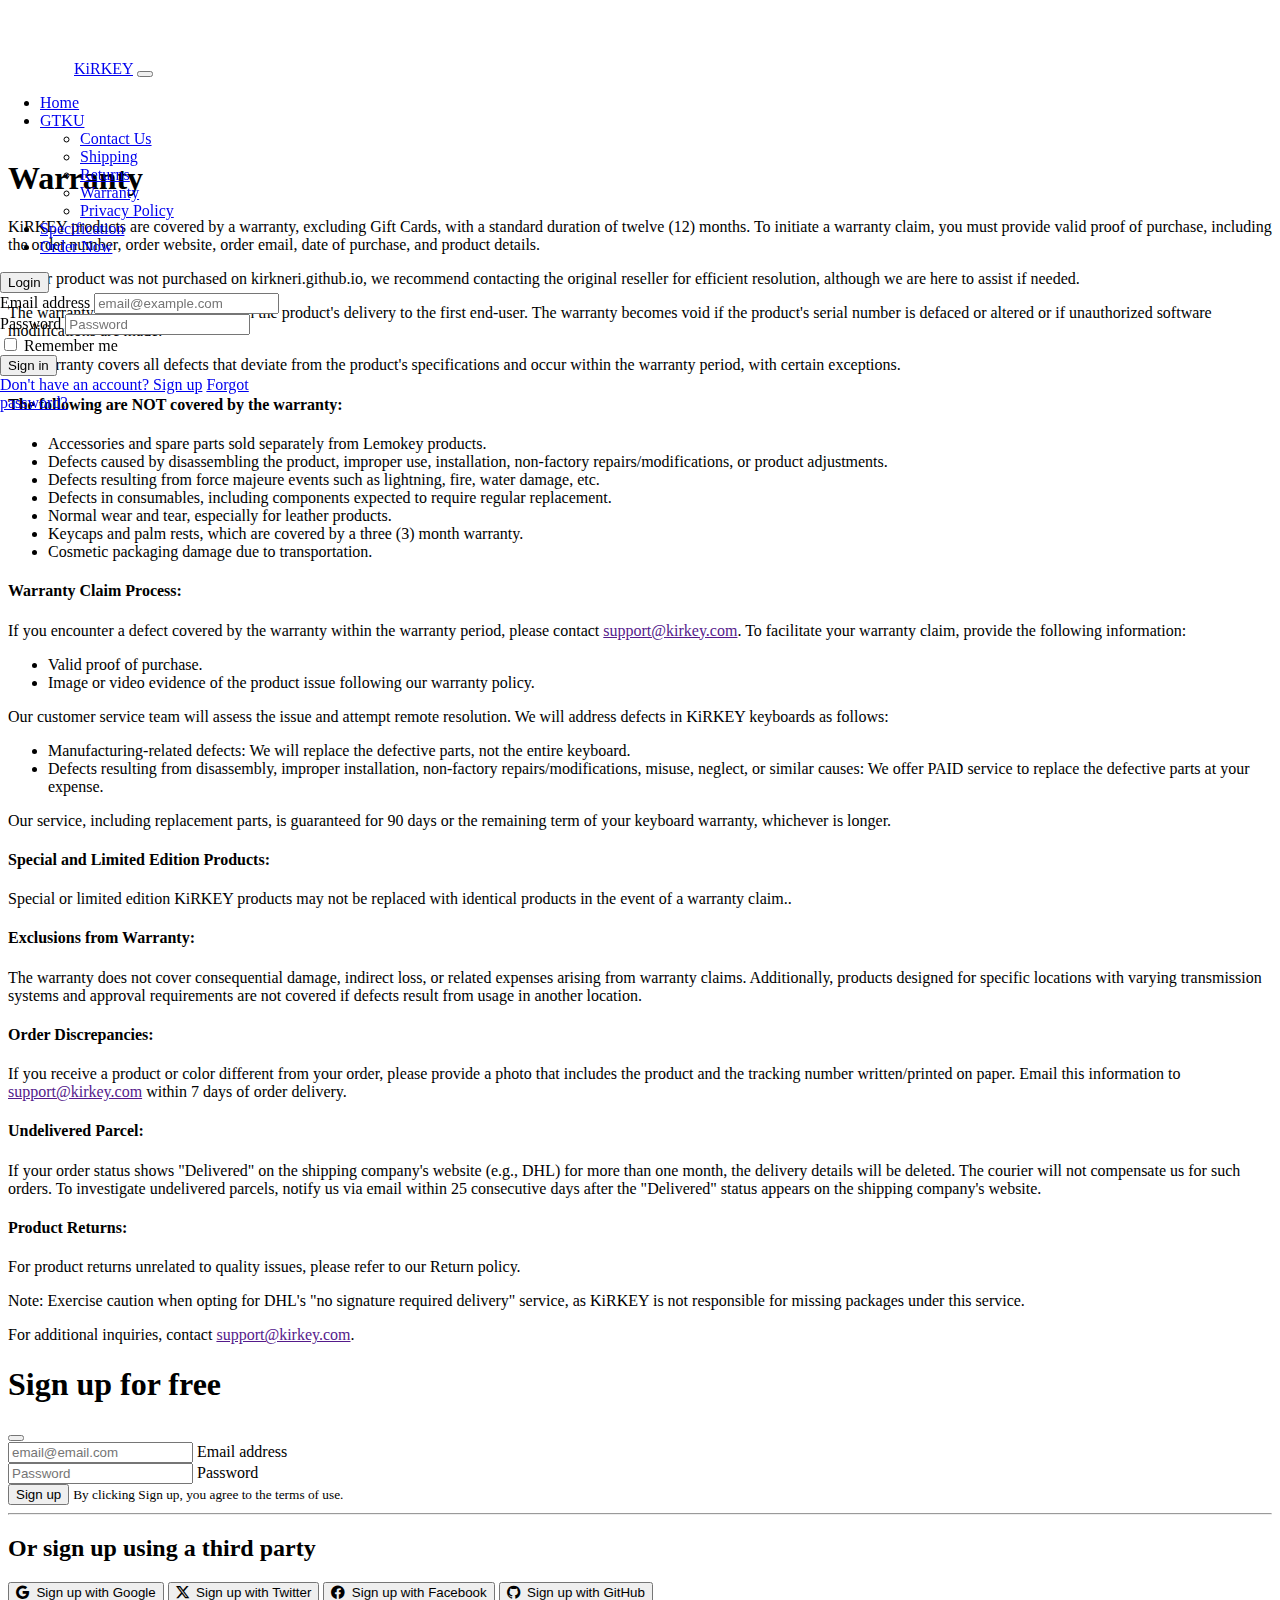
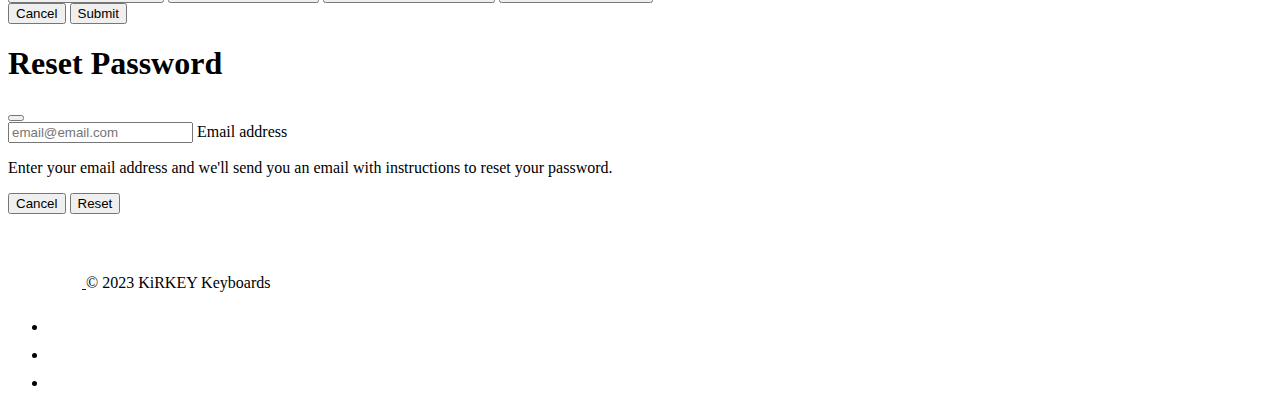
<file: pages/warranty.html>
<!DOCTYPE html>
<html lang="en">
<head>
  <meta charset="UTF-8">
  <meta name="viewport" content="width=device-width, initial-scale=1.0">
  <title>Warranty</title>
  <link rel="icon" type="image/x-icon" href="/img/arrows.png">
  <link rel="stylesheet" href="/css/style.css">
  <link rel="stylesheet" href="https://unpkg.com/aos@next/dist/aos.css">
  <link href="https://cdn.jsdelivr.net/npm/bootstrap@5.3.2/dist/css/bootstrap.min.css" rel="stylesheet" integrity="sha384-T3c6CoIi6uLrA9TneNEoa7RxnatzjcDSCmG1MXxSR1GAsXEV/Dwwykc2MPK8M2HN" crossorigin="anonymous">
  <script src="https://cdn.jsdelivr.net/npm/bootstrap@5.3.2/dist/js/bootstrap.bundle.min.js" integrity="sha384-C6RzsynM9kWDrMNeT87bh95OGNyZPhcTNXj1NW7RuBCsyN/o0jlpcV8Qyq46cDfL" crossorigin="anonymous"></script>
  <link rel="stylesheet" href="https://cdn.jsdelivr.net/npm/bootstrap-icons@1.11.0/font/bootstrap-icons.css">
</head>
<body class="bg-black text-light">
                                                <!-- HEADER -->
  <header data-bs-theme="dark">
    <nav class="navbar navbar-expand-md navbar-dark fixed-top bg-black">
      <div class="container-fluid">
        <a class="navbar-brand" href="/index.html"> <img src="/img/arrows.png" alt="logo" width="74" height="74">KiRKEY</a>
        <button class="navbar-toggler" type="button" data-bs-toggle="collapse" data-bs-target="#navbarCollapse" aria-controls="navbarCollapse" aria-expanded="false" aria-label="Toggle navigation">
          <span class="navbar-toggler-icon"></span>
        </button>
        <div class="collapse navbar-collapse" id="navbarCollapse">
          <ul class="navbar-nav mb-2 me-auto mb-md-0">
            <li class="nav-item">
              <a class="nav-link active" aria-current="page" href="/index.html">Home</a>
            </li>
            <li class="nav-item dropdown">
              <a class="nav-link dropdown-toggle" data-bs-toggle="dropdown" role="button" id="knowus" aria-expanded="false" data-bs-auto-close="outside" href="#">GTKU</a>
              <ul class="dropdown-menu">
                <li><a class="dropdown-item" href="/pages/contact.html">Contact Us</a></li>
                <li><a class="dropdown-item" href="/pages/shipping.html">Shipping</a></li>
                <li><a class="dropdown-item" href="/pages/returns.html">Returns</a></li>
                <li><a class="dropdown-item" href="/pages/warranty.html">Warranty</a></li>
                <li><a class="dropdown-item" href="/pages/privacy.html">Privacy Policy</a></li>
              </ul>
            </li>
            <li class="nav-item">
              <a class="nav-link" role="button" aria-expanded="false" href="/pages/specs.html">Specification</a></li>
            <li class="nav-item">
              <a class="nav-link" role="button" aria-expanded="false" href="/pages/order.html">Order Now</a></li>   
          </ul>
          <div class="dropdown">                 <!-- LOGIN -->
            <button type="button" id="login" class="btn btn-light dropdown-toggle" data-bs-toggle="dropdown" aria-expanded="false" data-bs-auto-close="outside">
              Login
            </button>
            <form class="dropdown-menu p-4 dropdown-menu-end form-width">
              <div class="mb-3">
                <label for="exampleDropdownFormEmail2" class="form-label">Email address</label>
                <input type="email" class="form-control" id="exampleDropdownFormEmail2" placeholder="email@example.com">
              </div>
              <div class="mb-3">
                <label for="exampleDropdownFormPassword2" class="form-label">Password</label>
                <input type="password" class="form-control" id="exampleDropdownFormPassword2" placeholder="Password">
              </div>
              <div class="mb-3">
                <div class="form-check">
                  <input type="checkbox" class="form-check-input" id="dropdownCheck2">
                  <label class="form-check-label" for="dropdownCheck2">
                    Remember me
                  </label>
                </div>
              </div>
              <button type="submit" class="btn btn-light">Sign in</button>
              <div class="dropdown-divider"></div>
              <a class="dropdown-item" type="button" href="#" data-bs-toggle="modal" data-bs-target="#signup">Don't have an account? Sign up</a>
              <a class="dropdown-item" role="button" href="#" data-bs-toggle="modal" data-bs-target="#reset">Forgot password?</a>
            </form>
          </div>
        </div>
      </div>
    </nav>
  </header>
  <main>
                                                                <!-- CONTENT -->
    <section class="container">
        <div class="pages-margin">
            <h1>Warranty</h1>
        </div>
        <div class="mt-4">
            <article>
                <p>KiRKEY products are covered by a warranty, excluding Gift Cards, with a standard duration of twelve (12) months. To initiate a warranty claim, you must provide valid proof of purchase, including the order number, order website, order email, date of purchase, and product details.</p>
                <p>If your product was not purchased on kirkneri.github.io, we recommend contacting the original reseller for efficient resolution, although we are here to assist if needed.</p>
                <p>The warranty period commences upon the product's delivery to the first end-user. The warranty becomes void if the product's serial number is defaced or altered or if unauthorized software modifications are made.</p>
                <p>The warranty covers all defects that deviate from the product's specifications and occur within the warranty period, with certain exceptions.</p>
            </article>
            <h4 class="text-warning">The following are NOT covered by the warranty:</h4>
            <article>
                <ul>
                    <li>Accessories and spare parts sold separately from Lemokey products.</li>
                    <li>Defects caused by disassembling the product, improper use, installation, non-factory repairs/modifications, or product adjustments.</li>
                    <li>Defects resulting from force majeure events such as lightning, fire, water damage, etc.</li>
                    <li>Defects in consumables, including components expected to require regular replacement.</li>
                    <li>Normal wear and tear, especially for leather products.</li>
                    <li>Keycaps and palm rests, which are covered by a three (3) month warranty.</li>
                    <li>Cosmetic packaging damage due to transportation.</li>
                </ul>
                </p>
            </article>
            <h4 class="text-warning">Warranty Claim Process:</h4>
            <article>
                <p>If you encounter a defect covered by the warranty within the warranty period, please contact <a class="text-decoration-none text-warning" href="">support@kirkey.com</a>. To facilitate your warranty claim, provide the following information:
                <ul>
                    <li>Valid proof of purchase.</li>
                    <li>Image or video evidence of the product issue following our warranty policy.</li>
                </ul>
                <p>Our customer service team will assess the issue and attempt remote resolution. We will address defects in KiRKEY keyboards as follows:</p>
                <ul>
                    <li>Manufacturing-related defects: We will replace the defective parts, not the entire keyboard.</li>
                    <li>Defects resulting from disassembly, improper installation, non-factory repairs/modifications, misuse, neglect, or similar causes: We offer PAID service to replace the defective parts at your expense.</li>
                </ul>
                </p>
                <p>Our service, including replacement parts, is guaranteed for 90 days or the remaining term of your keyboard warranty, whichever is longer.</p>
            </article>
            <h4 class="text-warning">Special and Limited Edition Products:</h4>
            <article>
                <p>Special or limited edition KiRKEY products may not be replaced with identical products in the event of a warranty claim..
                </p>
            </article>
            <h4 class="text-warning">Exclusions from Warranty:</h4>
            <article>
                <p>The warranty does not cover consequential damage, indirect loss, or related expenses arising from warranty claims. Additionally, products designed for specific locations with varying transmission systems and approval requirements are not covered if defects result from usage in another location.
                </p>
            </article>
            <h4 class="text-warning">Order Discrepancies:</h4>
            <article>
                <p>If you receive a product or color different from your order, please provide a photo that includes the product and the tracking number written/printed on paper. Email this information to <a class="text-decoration-none text-warning" href="">support@kirkey.com</a> within 7 days of order delivery.
                </p>
            </article>
            <h4 class="text-warning">Undelivered Parcel:</h4>
            <article>
                <p>If your order status shows "Delivered" on the shipping company's website (e.g., DHL) for more than one month, the delivery details will be deleted. The courier will not compensate us for such orders. To investigate undelivered parcels, notify us via email within 25 consecutive days after the "Delivered" status appears on the shipping company's website.
            </article>
            <h4 class="text-warning">Product Returns:</h4>
            <article>
                <p>For product returns unrelated to quality issues, please refer to our Return policy.</p>
                <p><span class="fw-semibold">Note: </span>Exercise caution when opting for DHL's "no signature required delivery" service, as KiRKEY is not responsible for missing packages under this service.</p>
                <p>For additional inquiries, contact <a class="text-decoration-none text-warning" href="">support@kirkey.com</a>.</p>
            </article>
        </div>
    </section>

  </main>
                                                                            <!-- MODALS -->
      <!-- Sign up -->
      <div class="modal fade" data-bs-theme="dark" id="signup" data-bs-backdrop="static" data-bs-keyboard="false" tabindex="-1" aria-hidden="true"> 
        <div class="modal-dialog modal-dialog-centered">
            <div class="modal-content text-light">
                <div class="modal-header p-5 pb-4 border-bottom-0">
                    <h1 class="fw-bold mb-0 fs-2">Sign up for free</h1>
                    <button type="button" class="btn-close" data-bs-dismiss="modal" aria-label="Close"></button>
                </div>
                <div class="modal-body p-5 pt-0">
                    <form>
                        <div class="form-floating mb-3">
                            <input type="email" class="form-control rounded-3" id="floatingInput" placeholder="email@email.com">
                            <label for="floatingInput">Email address</label>
                        </div>
                        <div class="form-floating mb-3">
                            <input type="password" class="form-control rounded-3" id="floatingPassword" placeholder="Password">
                            <label for="floatingPassword">Password</label>
                        </div>
                        <button class="w-100 mb-2 btn btn-lg rounded-3 btn-light" type="submit">Sign up</button>
                        <small class="text-body-secondary">By clicking Sign up, you agree to the terms of use.</small>
                        <hr class="my-4">
                        <h2 class="fs-5 fw-bold mb-3">Or sign up using a third party</h2>
                        <button class="w-100 py-2 mb-2 btn btn-outline-light rounded-3" type="submit">
                            <i class="bi bi-google"></i>&nbsp<use xlink:href="#google"></use>
                            Sign up with Google
                        </button>
                        <button class="w-100 py-2 mb-2 btn btn-outline-light rounded-3" type="submit">
                            <i class="bi bi-twitter-x"></i>&nbsp<use xlink:href="#twitter"></use>
                            Sign up with Twitter
                        </button>
                        <button class="w-100 py-2 mb-2 btn btn-outline-light rounded-3" type="submit">
                            <i class="bi bi-facebook"></i>&nbsp<use xlink:href="#facebook"></use></svg>
                            Sign up with Facebook
                        </button>
                        <button class="w-100 py-2 btn btn-outline-light rounded-3" type="submit">
                            <i class="bi bi-github"></i>&nbsp<use xlink:href="#github"></use></svg>
                            Sign up with GitHub
                        </button>
                    </form>
                </div> 
                <div class="modal-footer">
                    <button type="button" class="btn btn-outline-secondary" data-bs-dismiss="modal">Cancel</button>
                    <button type="submit" class="btn btn-outline-light">Submit</button>
                </div>
            </div>
          </div>           
        </div>
        <!-- RESET PW -->

    <div class="modal fade" data-bs-theme="dark" id="reset" data-bs-backdrop="static" data-bs-keyboard="false" tabindex="-1" aria-hidden="true"> 
      <div class="modal-dialog modal-dialog-centered">
          <div class="modal-content text-light">
              <div class="modal-header p-5 pb-4 border-bottom-0">
                  <h1 class="fw-bold mb-0 fs-2">Reset Password</h1>
                  <button type="button" class="btn-close" data-bs-dismiss="modal" aria-label="Close"></button>
              </div>
              <div class="modal-body p-5 pt-0">
                  <form>
                      <div class="form-floating mb-3">
                          <input type="email" class="form-control rounded-3" id="floatingInput" placeholder="email@email.com">
                          <label for="floatingInput">Email address</label>
                      </div>
                  </form>
                  <div>
                    <p class="text-center">Enter your email address and we'll send you an email with instructions to reset your password.</p>
                  </div>
              </div> 
              <div class="modal-footer">
                  <button type="button" class="btn btn-outline-secondary" data-bs-dismiss="modal">Cancel</button>
                  <button type="submit" class="btn btn-outline-light">Reset</button>
              </div>
          </div>
      </div>           
    </div>
                                       <!-- MODAL END -->

      <!-- FOOTER -->
  <footer class="d-flex flex-wrap justify-content-around align-items-center py-3 my-4 border-top">
    <div class="col-md-4 d-flex align-items-center">
      <a href="/" class="mb-3 me-2 mb-md-0 text-body-secondary text-decoration-none lh-1">
        <img class="bi" width="74" height="74" src="/img/arrows.png">
      </a>
      <span class="mb-3 mb-md-0 text-body-light">© 2023 KiRKEY Keyboards</span>
    </div>

    <ul class="nav col-md-4 justify-content-end list-unstyled d-flex icons">
      <li class="ms-3"><a class="text-body-light" href="#"><img width="24" height="24" src="/img/twitter.png" alt="twitter"></a></li>
      <li class="ms-3"><a class="text-body-light" href="#"><img width="24" height="24" src="/img/fb.png" alt="facebook"></a></li>
      <li class="ms-3"><a class="text-body-light" href="#"><img width="24" height="24" src="/img/instagram.png" alt="instagram"></a></li>
    </ul>
  </footer>
                                      <!-- FOOTER END -->
    <script src="https://unpkg.com/aos@next/dist/aos.js"></script>
    <script>
    AOS.init();
    </script>
</body>
</html>
</file>
<file: css/style.css>
.nav-link {
    transition: opacity 0.5s ease, transform 0.5s ease;
    opacity: 1;
    transform: translateY(0);
}

.nav-link:hover {
    opacity: 0.7; 
    transform: translateY(-5px); 
}

.navbar {
    position: fixed;
    top: 0;
    left: 0;
    width: 100%;
    z-index: 1000;
}

.bd-placeholder-img {
    font-size: 1.125rem;
    text-anchor: middle;
    user-select: none;
    object-fit: cover;
}

.image-container {
    position: fixed;
    top: 0;
    left: 0;
    width: 100%;
    height: 100%;
    overflow: hidden;
}

.image {
    position: absolute;
    top: 0;
    left: 0;
    width: 100%;
    height: 100%;
    object-fit: cover;
}

.overlay-content {
    position: absolute;
    top: 50%;
    left: 50%;
    transform: translate(-50%, -50%);
    text-align: center;
    color: #fff;
}

.text-brown {
    color: rgb(95, 41, 46);
}

.text-yellow {
    color: rgb(226, 203, 72);
}

.text-shadow {
    text-shadow: 2px 1.5px 8px black;
}

.form-width {
    width: 300px;
}

.container-pricing {
    max-width: 960px;
}
  
.pricing-header {
    max-width: 700px;
}

.pages-margin {
    margin-top: 10rem;
}

/* GLOBAL STYLES
-------------------------------------------------- */
/* Padding below the footer and lighter body text */

body {
    padding-top: 0;
    padding-bottom: 0;
    color: rgb(var(--bs-tertiary-color-rgb));
    scroll-behavior: smooth;
}

.back-to-top {
    text-decoration: none;
    padding: 10px;
    font-family: sans-serif;
    color: black;
    background: white;
    border-radius: 100px;
}

/* CUSTOMIZE THE CAROUSEL
-------------------------------------------------- */

/* Carousel base class */
.carousel {
margin-bottom: 4rem;
}
/* Since positioning the image, we need to help out the caption */
.carousel-caption {
bottom: 3rem;
z-index: 10;
}

/* Declare heights because of positioning of img element */
.carousel-item {
height: 32rem;
}


/* MARKETING CONTENT
-------------------------------------------------- */

/* Center align the text within the three columns below the carousel */
.marketing .col-lg-4 {
margin-bottom: 1.5rem;
text-align: center;
}

.marketing .col-lg-4 p {
margin-right: .75rem;
margin-left: .75rem;
}

/* Featurettes
------------------------- */

.featurette-divider {
margin: 3rem 0; /* Space out the Bootstrap <hr> more */
}

/* Thin out the marketing headings */
.featurette-heading {
letter-spacing: -.05rem;
}

/* RESPONSIVE CSS
-------------------------------------------------- */

@media (min-width: 40em) {
/* Bump up size of carousel content */
.carousel-caption p {
    margin-bottom: 1.25rem;
    font-size: 1.25rem;
    line-height: 1.4;
}

.featurette-heading {
    font-size: 50px;
}
}

@media (min-width: 62em) {
.featurette-heading {
    margin-top: 7rem;
}
}

@media (min-width: 768px) {
.bd-placeholder-img-lg {
    font-size: 3.5rem;
}
}

@media (max-width: 768px) {
.card-body {
    padding: 1rem; /* Adjust padding as needed */
}

.btn {
    padding: 5px 15px; /* Adjust button padding */
    font-size: 12px; /* Adjust button font size */
}

.card-title {
    font-size: 1.25rem; /* Adjust card title font size */
}

/* Center buttons in card body */
.list-unstyled {
    text-align: center;
}
}

@media (max-width: 390px){
#landing-font {
    font-size: 1rem;    
}
}
</file>
